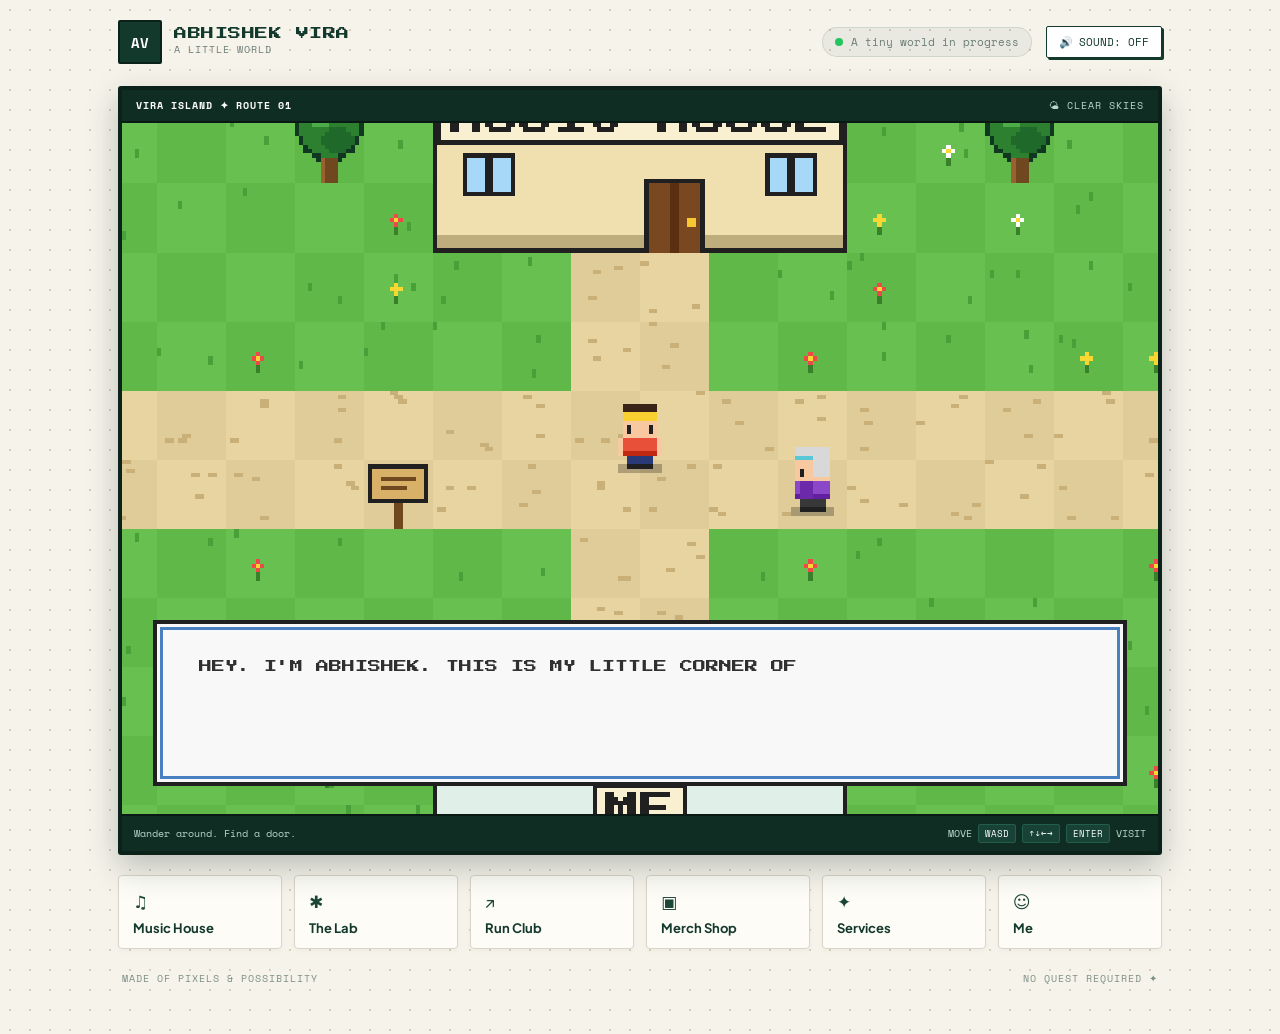
<file: index.html>
<!DOCTYPE html>
<html lang="en">
<head>
  <meta charset="utf-8">
  <meta name="viewport" content="width=device-width,initial-scale=1,viewport-fit=cover">
  <meta http-equiv="Cache-Control" content="no-cache, no-store, must-revalidate">
  <meta http-equiv="Pragma" content="no-cache">
  <meta http-equiv="Expires" content="0">
  <title>Abhishek Vira — A Little World</title>
  <meta name="description" content="An interactive 8-bit personal world for Abhishek Vira — musician, builder, runner & strategist.">
  <link rel="icon" href="data:image/svg+xml,<svg xmlns='http://www.w3.org/2000/svg' viewBox='0 0 16 16'><rect width='16' height='16' fill='%2313382c'/><text x='3' y='12' font-family='monospace' font-size='10' font-weight='bold' fill='%23f5f2eb'>AV</text></svg>">
  <link href="https://fonts.googleapis.com/css2?family=Plus+Jakarta+Sans:wght@400;500;600;700;800&family=Press+Start+2P&family=Space+Mono:wght@400;700&display=swap" rel="stylesheet">
  
  <style>
    :root {
      --bg-cream: #f6f3eb;
      --dot-color: #d6cebe;
      --frame-bg: #13382c;
      --frame-border: #0b221a;
      --hud-text: #b9d8ca;
      --ink: #13382c;
      --body-text: #2c3e35;
      --muted: #6b7d74;
      --card-bg: #fffdfa;
      --card-border: #13382c;
      --gold: #f59e0b;
      --px: 'Press Start 2P', monospace;
      --mono: 'Space Mono', monospace;
      --sans: 'Plus Jakarta Sans', system-ui, -apple-system, sans-serif;
    }

    * { box-sizing: border-box; }
    body {
      margin: 0;
      background-color: var(--bg-cream);
      background-image: radial-gradient(var(--dot-color) 1.5px, transparent 1.5px);
      background-size: 20px 20px;
      color: var(--body-text);
      font: 15px/1.6 var(--sans);
      overflow-x: hidden;
      -webkit-tap-highlight-color: transparent;
      min-height: 100vh;
      display: flex;
      flex-direction: column;
    }

    :focus-visible {
      outline: 3px solid var(--gold) !important;
      outline-offset: 2px !important;
    }
    .sr {
      position: absolute;
      width: 1px;
      height: 1px;
      padding: 0;
      margin: -1px;
      overflow: hidden;
      clip: rect(0, 0, 0, 0);
      border: 0;
    }

    /* Outer Wrapper */
    #app-container {
      max-width: 1080px;
      width: 100%;
      margin: 0 auto;
      padding: clamp(10px, 2.5vw, 20px) clamp(10px, 2.5vw, 18px) 40px;
      display: flex;
      flex-direction: column;
      flex-grow: 1;
    }

    /* Top Page Header (Matching ChatGPT build) */
    header {
      display: flex;
      align-items: center;
      justify-content: space-between;
      margin-bottom: 16px;
      padding-bottom: 6px;
      gap: 10px;
    }
    .brand-group {
      display: flex;
      align-items: center;
      gap: 12px;
      text-decoration: none;
      color: inherit;
      flex-shrink: 0;
    }
    .brand-badge {
      width: 44px;
      height: 44px;
      background: var(--frame-bg);
      color: #fff;
      display: flex;
      align-items: center;
      justify-content: center;
      font: 14px var(--mono);
      font-weight: 700;
      border: 2px solid var(--frame-border);
      border-radius: 2px;
      letter-spacing: 0.5px;
    }
    .brand-titles h1 {
      margin: 0;
      font: clamp(11px, 2.5vw, 13px) var(--px);
      color: var(--ink);
      letter-spacing: 0.5px;
      white-space: nowrap;
    }
    .brand-titles span {
      font: 10px var(--mono);
      color: var(--muted);
      letter-spacing: 1px;
      display: block;
      margin-top: 2px;
    }

    .header-actions {
      display: flex;
      align-items: center;
      gap: clamp(8px, 1.5vw, 14px);
      flex-wrap: wrap;
      justify-content: flex-end;
    }
    .status-pill {
      display: flex;
      align-items: center;
      gap: 8px;
      font: 11px var(--mono);
      color: var(--muted);
      background: rgba(19, 56, 44, 0.05);
      border: 1px solid rgba(19, 56, 44, 0.12);
      padding: 6px 12px;
      border-radius: 20px;
      white-space: nowrap;
    }
    @media (max-width: 640px) {
      .status-pill { display: none; }
      .brand-badge { width: 38px; height: 38px; font-size: 12px; }
      .brand-group { gap: 8px; }
      .header-btn { padding: 6px 10px; font-size: 10px; }
    }
    .status-dot {
      width: 8px;
      height: 8px;
      background: #22c55e;
      border-radius: 50%;
      animation: pulseDot 2s infinite;
    }
    @keyframes pulseDot {
      0% { box-shadow: 0 0 0 0 rgba(34, 197, 94, 0.6); }
      70% { box-shadow: 0 0 0 6px rgba(34, 197, 94, 0); }
      100% { box-shadow: 0 0 0 0 rgba(34, 197, 94, 0); }
    }

    .header-btn {
      font: 11px var(--mono);
      background: #fff;
      color: var(--ink);
      border: 1.5px solid var(--ink);
      padding: 7px 12px;
      border-radius: 2px;
      cursor: pointer;
      text-decoration: none;
      display: inline-flex;
      align-items: center;
      gap: 6px;
      box-shadow: 2px 2px 0 var(--ink);
      transition: all 0.15s;
      white-space: nowrap;
    }
    .header-btn:hover {
      transform: translate(1px, 1px);
      box-shadow: 1px 1px 0 var(--ink);
      background: #faf7f0;
    }

    /* ==========================================================================
       WORLD MAP FRAME (Deep Forest Bezel + GBA Pokémon Ruby World Inside)
       ========================================================================== */
    #world-section {
      display: flex;
      flex-direction: column;
      gap: 16px;
    }
    .bezel-frame {
      background: var(--frame-bg);
      border: 4px solid var(--frame-border);
      border-radius: 3px;
      overflow: hidden;
      box-shadow: 0 12px 32px rgba(11, 34, 26, 0.25);
      position: relative;
    }
    .bezel-top-bar {
      display: flex;
      justify-content: space-between;
      align-items: center;
      padding: 8px 14px;
      background: #0f2d23;
      border-bottom: 2px solid #091a14;
      font: 10px var(--mono);
      color: var(--hud-text);
      letter-spacing: 1px;
    }
    .bezel-top-left {
      display: flex;
      align-items: center;
      gap: 8px;
    }
    .bezel-top-left strong { color: #fff; }
    .bezel-top-right {
      display: flex;
      align-items: center;
      gap: 12px;
    }

    /* 3:2 Stage Frame */
    #stage {
      position: relative;
      width: 100%;
      aspect-ratio: 3/2;
      background: #58b848;
      overflow: hidden;
    }
    #cv {
      width: 100%;
      height: 100%;
      display: block;
      image-rendering: pixelated;
      touch-action: none;
      cursor: crosshair;
    }

    /* In-world GBA Pokémon Dialogue Box */
    #dialog {
      position: absolute;
      left: 3%;
      right: 3%;
      bottom: 4%;
      display: none;
      min-height: 24%;
      padding: 3% 4%;
      background: #f8f8f8;
      border: 4px solid #202020;
      box-shadow: inset 0 0 0 3px #f8f8f8, inset 0 0 0 6px #4880c0;
      font: clamp(8px, 1.6vw, 13px)/1.8 var(--px);
      color: #303030;
      cursor: pointer;
      z-index: 25;
    }
    #more {
      position: absolute;
      right: 14px;
      bottom: 8px;
      color: #e04040;
      animation: bl 0.6s steps(2) infinite;
    }
    #prompt, #hint {
      position: absolute;
      left: 50%;
      transform: translateX(-50%);
      display: none;
      font: clamp(8px, 1.5vw, 11px) var(--px);
      border: 3px solid #000;
      padding: 8px 14px;
      white-space: nowrap;
      z-index: 20;
    }
    #prompt {
      top: 3%;
      background: var(--gold);
      color: #000;
      cursor: pointer;
      box-shadow: 3px 3px 0 #000;
      animation: promptPulse 1.2s infinite alternate;
    }
    #hint {
      bottom: 4%;
      background: #fff;
      color: #222;
      max-width: 92%;
      white-space: normal;
      text-align: center;
      line-height: 1.6;
    }
    @keyframes bl { 50% { opacity: 0; } }
    @keyframes promptPulse {
      0% { transform: translateX(-50%) scale(1); }
      100% { transform: translateX(-50%) scale(1.04); }
    }

    /* Bezel Bottom Bar */
    .bezel-bottom-bar {
      display: flex;
      justify-content: space-between;
      align-items: center;
      padding: 8px 12px;
      background: #0f2d23;
      border-top: 2px solid #091a14;
      font: 10px var(--mono);
      color: var(--hud-text);
      gap: 8px;
    }
    .controls-badge-row {
      display: flex;
      align-items: center;
      gap: 6px;
      flex-shrink: 0;
    }
    .kb-badge {
      background: #174235;
      color: #fff;
      border: 1px solid #235e4b;
      padding: 2px 6px;
      border-radius: 2px;
      font: 9px var(--mono);
    }
    .mobile-hint { display: none; }
    @media (max-width: 680px), (hover: none) and (pointer: coarse) {
      .desktop-hint { display: none; }
      .mobile-hint { display: flex; }
    }

    /* Dedicated Mobile D-Pad (Shown on touch / mobile below the frame) */
    #pad {
      display: none;
      width: 100%;
      max-width: 440px;
      margin: 10px auto 0;
      justify-content: space-between;
      align-items: center;
      padding: 6px 10px;
      user-select: none;
      -webkit-user-select: none;
      touch-action: none;
    }
    body.touch #pad { display: flex; }
    @media (max-width: 900px), (hover: none) and (pointer: coarse) {
      #pad { display: flex !important; }
    }

    .dp {
      display: grid;
      grid-template: repeat(3, clamp(44px, 12vw, 56px)) / repeat(3, clamp(44px, 12vw, 56px));
      gap: 3px;
    }
    .dp button {
      background: #1b4537;
      color: #fff;
      border: 2px solid var(--frame-border);
      font: clamp(14px, 4vw, 18px) var(--px);
      touch-action: none;
      display: flex;
      align-items: center;
      justify-content: center;
      box-shadow: 2px 2px 0 #000;
      cursor: pointer;
      -webkit-tap-highlight-color: transparent;
      border-radius: 3px;
    }
    .dp button.on {
      background: var(--gold) !important;
      color: #000 !important;
      transform: translate(1px, 1px);
      box-shadow: 1px 1px 0 #000;
    }
    [data-d=u] { grid-area: 1/2; }
    [data-d=l] { grid-area: 2/1; }
    [data-d=r] { grid-area: 2/3; }
    [data-d=d] { grid-area: 3/2; }
    .dp-hub { grid-area: 2/2; background: #13382c; border: 1px solid #0b221a; }

    /* Action Buttons (A & B) */
    .action-group {
      display: flex;
      gap: clamp(8px, 2.5vw, 14px);
      align-items: center;
    }
    #ab, #bb {
      border: 3px solid #000;
      border-radius: 50%;
      font-family: var(--px);
      touch-action: none;
      display: flex;
      flex-direction: column;
      align-items: center;
      justify-content: center;
      color: #fff;
      box-shadow: 3px 3px 0 #000;
      cursor: pointer;
      -webkit-tap-highlight-color: transparent;
    }
    #ab {
      width: clamp(58px, 16vw, 74px);
      height: clamp(58px, 16vw, 74px);
      background: #d83838;
      font-size: clamp(12px, 3.5vw, 15px);
    }
    #ab span { font: 8px var(--mono); opacity: 0.9; margin-top: 2px; }
    #ab.on {
      background: var(--gold) !important;
      color: #000 !important;
      transform: translate(2px, 2px);
      box-shadow: 1px 1px 0 #000;
    }

    #bb {
      width: clamp(48px, 13vw, 58px);
      height: clamp(48px, 13vw, 58px);
      background: #235e4b;
      font-size: clamp(10px, 3vw, 13px);
      margin-top: 14px;
    }
    #bb span { font: 7px var(--mono); opacity: 0.9; margin-top: 2px; }
    #bb.on {
      background: #38bdf8 !important;
      color: #000 !important;
      transform: translate(2px, 2px);
      box-shadow: 1px 1px 0 #000;
    }

    /* Bottom Navigation Dock Cards (Exact replica of Image 1) */
    .nav-dock-grid {
      display: grid;
      grid-template-columns: repeat(6, 1fr);
      gap: clamp(8px, 1.8vw, 12px);
      margin-top: 4px;
    }
    @media (max-width: 860px) {
      .nav-dock-grid { grid-template-columns: repeat(3, 1fr); }
    }
    @media (max-width: 500px) {
      .nav-dock-grid { grid-template-columns: repeat(2, 1fr); gap: 8px; }
    }

    .dock-card {
      background: #fdfcf7;
      border: 1.5px solid #dcd5c7;
      border-radius: 4px;
      padding: clamp(9px, 2vw, 12px) clamp(10px, 2vw, 14px);
      text-decoration: none;
      color: var(--ink);
      display: flex;
      flex-direction: column;
      gap: 5px;
      box-shadow: 0 2px 6px rgba(0,0,0,0.03);
      transition: all 0.15s ease;
      cursor: pointer;
    }
    .dock-card:hover {
      border-color: var(--ink);
      transform: translateY(-2px);
      box-shadow: 0 6px 14px rgba(19, 56, 44, 0.1);
      background: #fff;
    }
    .dock-icon {
      font-size: clamp(14px, 3vw, 17px);
      color: #1b4537;
    }
    .dock-label {
      font: 700 clamp(12px, 2.5vw, 13px) var(--sans);
      color: var(--ink);
    }

    /* ==========================================================================
       SUB-PAGES: The ChatGPT Frame & Card Design (Image 2)
       ========================================================================== */
    #pages { display: none; }
    #pages.active { display: block; }

    .inside-page-frame {
      background: var(--card-bg);
      border: 3.5px solid var(--frame-bg);
      border-radius: 4px;
      padding: clamp(20px, 4.5vw, 42px) clamp(16px, 4vw, 42px) clamp(28px, 5vw, 48px);
      box-shadow: 0 12px 36px rgba(19, 56, 44, 0.12);
      position: relative;
      margin-bottom: 24px;
      overflow: hidden;
    }
    @media (max-width: 640px) {
      .inside-page-frame { border-width: 2.5px; }
      .star-watermark { display: none; }
      .page-hero-title { font-size: clamp(26px, 8vw, 38px); margin-bottom: 12px; }
      .page-hero-subtitle { font-size: 15px; margin-bottom: 22px; }
      .dashed-sub-box { padding: 16px 14px; margin-bottom: 24px; }
      .content-grid { grid-template-columns: 1fr; }
      .dark-action-btn { width: 100%; text-align: center; }
    }

    /* Soft 4-Point Star Watermark in Top Right (Image 2) */
    .star-watermark {
      position: absolute;
      top: 30px;
      right: 40px;
      width: 140px;
      height: 140px;
      opacity: 0.18;
      pointer-events: none;
      fill: #a39577;
    }

    .breadcrumb-tag {
      font: 11px var(--mono);
      letter-spacing: 1.5px;
      text-transform: uppercase;
      color: #6a7e72;
      margin-bottom: 12px;
      display: block;
    }

    .page-hero-title {
      font: 800 clamp(32px, 5.5vw, 54px)/1.1 var(--sans);
      color: var(--ink);
      margin: 0 0 16px;
      letter-spacing: -1px;
    }

    .page-hero-subtitle {
      font: 17px/1.6 var(--sans);
      color: #3b5045;
      max-width: 680px;
      margin: 0 0 32px;
    }

    /* Dashed Construction / Feature Card (Image 2) */
    .dashed-sub-box {
      border: 2px dashed #b8cebf;
      border-radius: 4px;
      background: rgba(246, 243, 235, 0.5);
      padding: 24px 28px;
      margin-bottom: 32px;
    }
    .dashed-label {
      font: 10px var(--mono);
      letter-spacing: 1.5px;
      color: #6a7e72;
      text-transform: uppercase;
      margin-bottom: 8px;
      display: block;
    }
    .dashed-lead {
      font-size: 15px;
      line-height: 1.7;
      color: var(--body-text);
      margin: 0;
    }

    /* Section Headers */
    .section-sh {
      font: 11px var(--px);
      color: var(--ink);
      letter-spacing: 0.5px;
      margin: 36px 0 16px;
      padding-bottom: 8px;
      border-bottom: 2px solid #e2ddd3;
      display: flex;
      align-items: center;
      justify-content: space-between;
    }

    /* Content Cards Grid */
    .content-grid {
      display: grid;
      grid-template-columns: repeat(auto-fill, minmax(280px, 1fr));
      gap: 18px;
      margin-bottom: 28px;
    }
    .content-card {
      background: #fff;
      border: 2px solid #d5cec0;
      border-radius: 4px;
      padding: 20px;
      display: flex;
      flex-direction: column;
      box-shadow: 0 2px 8px rgba(0,0,0,0.02);
      transition: all 0.15s;
    }
    .content-card:hover {
      border-color: var(--ink);
      box-shadow: 0 6px 16px rgba(19, 56, 44, 0.08);
      transform: translateY(-2px);
    }
    .content-card h3 {
      font: 700 17px var(--sans);
      color: var(--ink);
      margin: 0 0 6px;
    }
    .content-card p {
      font-size: 14px;
      line-height: 1.6;
      color: #4a5c52;
      margin: 6px 0 14px;
    }
    .content-meta {
      font: 11px var(--mono);
      color: #6a7e72;
      margin-bottom: 6px;
    }

    /* Chips & Tags */
    .tag-chip {
      display: inline-block;
      font: 10px var(--mono);
      background: #edf4ef;
      color: #174235;
      padding: 4px 8px;
      border-radius: 3px;
      margin: 3px 2px;
      border: 1px solid #d3e2d6;
    }

    /* Interactive Action Buttons */
    .dark-action-btn {
      display: inline-flex;
      align-items: center;
      gap: 8px;
      background: var(--ink);
      color: #fff;
      font: 11px var(--mono);
      font-weight: 700;
      letter-spacing: 0.5px;
      padding: 12px 20px;
      border: none;
      border-radius: 2px;
      cursor: pointer;
      text-decoration: none;
      box-shadow: 3px 3px 0 var(--frame-border);
      transition: all 0.15s;
    }
    .dark-action-btn:hover {
      background: #1d4d3d;
      transform: translate(1px, 1px);
      box-shadow: 2px 2px 0 var(--frame-border);
    }

    .light-btn {
      display: inline-flex;
      align-items: center;
      gap: 6px;
      background: #fdfcf7;
      color: var(--ink);
      font: 10px var(--mono);
      font-weight: 700;
      padding: 8px 14px;
      border: 1.5px solid var(--ink);
      border-radius: 2px;
      cursor: pointer;
      text-decoration: none;
      box-shadow: 2px 2px 0 var(--ink);
      transition: all 0.15s;
    }
    .light-btn:hover {
      background: var(--ink);
      color: #fff;
      transform: translate(1px, 1px);
      box-shadow: 1px 1px 0 var(--ink);
    }

    /* Lists */
    .dashed-list {
      list-style: none;
      padding: 0;
      margin: 0;
    }
    .dashed-list li {
      padding: 14px 0;
      border-bottom: 1px dashed #c8dece;
      display: flex;
      justify-content: space-between;
      align-items: center;
      flex-wrap: wrap;
      gap: 10px;
    }
    .dashed-list li:last-child { border-bottom: none; }
    .list-title {
      font-weight: 700;
      color: var(--ink);
      font-size: 15px;
    }
    .list-sub {
      font-size: 13px;
      color: #55685d;
    }
    .list-date {
      font: 11px var(--mono);
      color: #d83838;
      font-weight: 700;
    }

    /* Retro Pixel Placeholder Box (Fallback when images are loading/offline) */
    .ph-box {
      width: 100%;
      height: 100%;
      background: conic-gradient(#e8d8a8 25%, #d8c898 0 50%, #e8d8a8 0 75%, #d8c898 0) 0 0/16px 16px;
      font: 10px var(--mono);
      color: #6a5a30;
      display: flex;
      align-items: center;
      justify-content: center;
      text-align: center;
      padding: 10px;
      box-sizing: border-box;
      border: 1.5px solid #c4b58e;
    }

    /* Hero Cover Banner for Sub-Pages */
    .page-cover-banner {
      position: relative;
      width: 100%;
      aspect-ratio: 21/9;
      min-height: 170px;
      max-height: 310px;
      border: 2.5px solid var(--frame-bg);
      border-radius: 4px;
      overflow: hidden;
      margin-bottom: 24px;
      box-shadow: 0 6px 20px rgba(19, 56, 44, 0.12);
      background: #0f2d23;
    }
    @media (max-width: 640px) {
      .page-cover-banner { aspect-ratio: 16/9; min-height: 150px; margin-bottom: 18px; }
    }

    /* Dedicated framing for Run Club group photo so Abhishek & all members are 100% visible */
    .page-cover-banner.run-cover {
      aspect-ratio: 16/11;
      max-height: 540px;
      min-height: 320px;
      background: #091a13;
    }
    .page-cover-banner.run-cover .page-cover-img {
      object-position: center 75%;
      transition: object-fit 0.2s ease;
    }
    @media (max-width: 640px) {
      .page-cover-banner.run-cover {
        aspect-ratio: 1/1;
        max-height: 420px;
        min-height: 280px;
      }
      .page-cover-banner.run-cover .page-cover-img {
        object-position: center 75%;
      }
    }
    .cover-expand-btn {
      position: absolute;
      top: 12px;
      right: 14px;
      background: rgba(11, 34, 26, 0.9);
      backdrop-filter: blur(4px);
      color: #fff;
      border: 1px solid rgba(248, 200, 48, 0.5);
      font: 10px var(--mono);
      font-weight: 700;
      padding: 6px 12px;
      border-radius: 2px;
      cursor: pointer;
      letter-spacing: 0.5px;
      transition: all 0.15s;
      z-index: 5;
    }
    .cover-expand-btn:hover {
      background: var(--gold);
      color: #0b221a;
      border-color: #fff;
    }
    .page-cover-img {
      width: 100%;
      height: 100%;
      object-fit: cover;
      display: block;
    }
    .cover-overlay-badge {
      position: absolute;
      bottom: 12px;
      left: 14px;
      background: rgba(11, 34, 26, 0.88);
      backdrop-filter: blur(4px);
      color: var(--gold);
      border: 1px solid rgba(248, 200, 48, 0.4);
      font: 10px var(--mono);
      padding: 5px 10px;
      border-radius: 2px;
      letter-spacing: 0.5px;
    }

    /* Run Club Gallery */
    .gallery-grid {
      display: grid;
      grid-template-columns: repeat(auto-fill, minmax(260px, 1fr));
      gap: 16px;
      margin-bottom: 28px;
    }
    .gallery-card {
      background: #fff;
      border: 2px solid #d5cec0;
      border-radius: 4px;
      overflow: hidden;
      display: flex;
      flex-direction: column;
      box-shadow: 0 2px 8px rgba(0,0,0,0.02);
      transition: all 0.15s;
    }
    .gallery-card:hover {
      border-color: var(--ink);
      transform: translateY(-2px);
      box-shadow: 0 6px 16px rgba(19, 56, 44, 0.08);
    }
    .gallery-img-wrap {
      width: 100%;
      aspect-ratio: 4/3;
      overflow: hidden;
      background: #0f2d23;
      position: relative;
    }
    .gallery-img {
      width: 100%;
      height: 100%;
      object-fit: cover;
      display: block;
      transition: transform 0.3s ease;
    }
    .gallery-img.fit-contain {
      object-fit: contain;
      background: #fdfbf7;
      box-sizing: border-box;
      padding: 10px;
    }
    .gallery-card:hover .gallery-img {
      transform: scale(1.03);
    }
    .gallery-content {
      padding: 14px;
      display: flex;
      flex-direction: column;
      flex-grow: 1;
    }
    .gallery-meta {
      display: flex;
      justify-content: space-between;
      align-items: center;
      font: 10px var(--mono);
      color: #6a7e72;
      margin-bottom: 6px;
    }
    .gallery-caption {
      font-size: 13.5px;
      line-height: 1.5;
      color: var(--body-text);
      margin: 0;
      font-weight: 500;
    }

    /* Downloadable Android APK Cards (The Lab) */
    .apk-grid {
      display: grid;
      grid-template-columns: repeat(auto-fill, minmax(280px, 1fr));
      gap: 18px;
      margin-bottom: 32px;
    }
    .apk-card {
      background: #fff;
      border: 2.5px solid #235e4b;
      border-radius: 4px;
      padding: 20px;
      display: flex;
      flex-direction: column;
      position: relative;
      box-shadow: 0 4px 14px rgba(35, 94, 75, 0.08);
      transition: all 0.15s;
    }
    .apk-card:hover {
      border-color: var(--ink);
      transform: translateY(-2px);
      box-shadow: 0 8px 20px rgba(19, 56, 44, 0.14);
    }
    .apk-top-row {
      display: flex;
      align-items: flex-start;
      justify-content: space-between;
      gap: 8px;
      margin-bottom: 10px;
    }
    .apk-badge-android {
      font: 9px var(--mono);
      font-weight: 700;
      background: #0f2d23;
      color: var(--gold);
      border: 1px solid #235e4b;
      padding: 3px 8px;
      border-radius: 2px;
      display: inline-flex;
      align-items: center;
      gap: 5px;
    }
    .apk-version-pill {
      font: 10px var(--mono);
      color: #4a5c52;
      background: #edf4ef;
      padding: 3px 6px;
      border-radius: 2px;
      font-weight: 700;
    }
    .apk-title {
      font: 700 18px var(--sans);
      color: var(--ink);
      margin: 0 0 4px;
    }
    .apk-meta-row {
      display: flex;
      align-items: center;
      gap: 12px;
      font: 11px var(--mono);
      color: #6a7e72;
      margin-bottom: 10px;
    }
    .apk-desc {
      font-size: 13.5px;
      line-height: 1.55;
      color: #3b5045;
      margin: 0 0 12px;
      font-weight: 500;
    }
    .apk-points-list {
      list-style: none;
      padding: 0;
      margin: 0 0 16px;
      display: flex;
      flex-direction: column;
      gap: 7px;
    }
    .apk-point-item {
      display: flex;
      align-items: flex-start;
      gap: 8px;
      font: 500 13px/1.45 var(--sans);
      color: #2c3e35;
    }
    .apk-point-bullet {
      color: #0e6e5e;
      font-weight: 700;
      font-size: 11px;
      line-height: 1.6;
      flex-shrink: 0;
    }
    .apk-point-text {
      flex: 1;
    }
    .apk-btn {
      display: inline-flex;
      align-items: center;
      justify-content: center;
      gap: 8px;
      background: #174235;
      color: #fff;
      font: 11px var(--mono);
      font-weight: 700;
      padding: 11px 16px;
      border: none;
      border-radius: 2px;
      cursor: pointer;
      text-decoration: none;
      box-shadow: 2px 2px 0 var(--ink);
      transition: all 0.15s;
      width: 100%;
      margin-top: auto;
      box-sizing: border-box;
    }
    .apk-btn:hover {
      background: var(--ink);
      transform: translate(1px, 1px);
      box-shadow: 1px 1px 0 var(--ink);
      color: var(--gold);
    }

    /* Merch Frankly Wearing Stat Banner & Store CTA */
    .merch-stat-banner {
      background: linear-gradient(135deg, #0d271e 0%, #174435 100%);
      border: 2.5px solid var(--frame-border);
      border-radius: 4px;
      padding: 22px 26px;
      color: #fff;
      margin-bottom: 30px;
      display: flex;
      justify-content: space-between;
      align-items: center;
      flex-wrap: wrap;
      gap: 16px;
      box-shadow: 0 8px 24px rgba(11, 34, 26, 0.18);
    }
    .merch-stat-number {
      font: 800 clamp(28px, 6vw, 42px)/1 var(--sans);
      color: var(--gold);
      letter-spacing: -0.5px;
      margin-bottom: 4px;
    }
    .merch-stat-label {
      font: 12px var(--mono);
      color: #d1ded7;
      letter-spacing: 0.5px;
    }
    .merch-redirect-btn {
      display: inline-flex;
      align-items: center;
      gap: 8px;
      background: var(--gold);
      color: #000;
      font: 11px var(--mono);
      font-weight: 700;
      padding: 12px 20px;
      border: 2px solid #000;
      border-radius: 2px;
      text-decoration: none;
      box-shadow: 3px 3px 0 #000;
      transition: all 0.15s;
    }
    .merch-redirect-btn:hover {
      transform: translate(1px, 1px);
      box-shadow: 2px 2px 0 #000;
      background: #ffe066;
    }

    /* Merch Card Additions */
    .merch-img-wrap {
      width: 100%;
      aspect-ratio: 1;
      overflow: hidden;
      border: 1.5px solid #d5cec0;
      border-radius: 3px;
      margin-bottom: 12px;
      background: #f4efe4;
      position: relative;
    }
    .merch-img {
      width: 100%;
      height: 100%;
      object-fit: cover;
      display: block;
      transition: transform 0.25s ease;
    }
    .content-card:hover .merch-img {
      transform: scale(1.04);
    }
    .merch-price-tag {
      font: 700 14px var(--mono);
      color: #174235;
      background: #edf4ef;
      display: inline-block;
      padding: 3px 8px;
      border-radius: 2px;
      margin: 4px 0 10px;
      border: 1px solid #d3e2d6;
    }

    /* Enhanced Journey Map (About Section) */
    .journey-map {
      position: relative;
      padding-left: 28px;
      margin: 24px 0 36px 8px;
    }
    .journey-map::before {
      content: '';
      position: absolute;
      left: 6px;
      top: 12px;
      bottom: 12px;
      width: 3px;
      background: #cbdcd1;
      border-radius: 2px;
    }
    .journey-node {
      position: relative;
      margin-bottom: 26px;
    }
    .journey-node:last-child {
      margin-bottom: 0;
    }
    .journey-dot {
      position: absolute;
      left: -28px;
      top: 5px;
      width: 15px;
      height: 15px;
      border-radius: 50%;
      background: #fff;
      border: 3.5px solid #1b4537;
      box-sizing: border-box;
      z-index: 2;
      transition: all 0.2s;
    }
    .journey-node.current .journey-dot {
      background: var(--gold);
      border-color: #0b221a;
      box-shadow: 0 0 0 4px rgba(248, 200, 48, 0.35);
      animation: pulseDot 1.5s infinite;
    }
    @keyframes pulseDot {
      0% { transform: scale(1); }
      50% { transform: scale(1.25); }
      100% { transform: scale(1); }
    }
    .journey-card {
      background: #fff;
      border: 2px solid #d5cec0;
      border-radius: 4px;
      padding: 18px 20px;
      box-shadow: 0 2px 8px rgba(0,0,0,0.02);
      transition: all 0.15s;
    }
    .journey-node.current .journey-card {
      border: 2.5px solid #1b4537;
      background: #fbfaf5;
      box-shadow: 0 6px 20px rgba(27, 69, 55, 0.1);
    }
    .journey-header-row {
      display: flex;
      align-items: center;
      justify-content: space-between;
      flex-wrap: wrap;
      gap: 8px;
      margin-bottom: 6px;
    }
    .journey-year-badge {
      font: 700 11px var(--mono);
      background: #174235;
      color: #fff;
      padding: 3px 8px;
      border-radius: 2px;
      letter-spacing: 0.5px;
    }
    .journey-node.current .journey-year-badge {
      background: var(--gold);
      color: #000;
      font-weight: 800;
    }
    .journey-title {
      font: 700 17px var(--sans);
      color: var(--ink);
      margin: 4px 0 2px;
    }
    .journey-sub {
      font: 600 13px var(--sans);
      color: #3b5045;
      margin-bottom: 8px;
    }
    .journey-desc {
      font-size: 14px;
      line-height: 1.65;
      color: #4a5c52;
      margin: 0 0 12px;
    }
    .journey-tags {
      display: flex;
      flex-wrap: wrap;
      gap: 5px;
    }

    /* Refined Me Section / Creator Dossier */
    .about-profile-hero {
      background: #fbfaf6;
      border: 2.5px solid var(--frame-border);
      border-radius: 6px;
      padding: 30px 32px;
      margin-bottom: 34px;
      box-shadow: 0 6px 20px rgba(19, 56, 44, 0.06);
      display: flex;
      align-items: center;
      gap: 30px;
    }
    @media (max-width: 768px) {
      .about-profile-hero {
        flex-direction: column;
        padding: 24px 18px;
        text-align: center;
        gap: 18px;
      }
    }
    .about-avatar-frame {
      width: 170px;
      height: 170px;
      min-width: 170px;
      border-radius: 6px;
      border: 2.5px solid #13382c;
      overflow: hidden;
      background: #0f2d23;
      box-shadow: 3px 3px 0 var(--frame-border), 0 8px 16px rgba(0,0,0,0.12);
      position: relative;
      flex-shrink: 0;
    }
    @media (max-width: 768px) {
      .about-avatar-frame {
        width: 150px;
        height: 150px;
        min-width: 150px;
        margin: 0 auto;
      }
    }
    .about-avatar-img {
      width: 100%;
      height: 100%;
      object-fit: cover;
      object-position: center 25%;
      display: block;
    }
    .about-profile-body {
      flex: 1;
      min-width: 0;
      display: flex;
      flex-direction: column;
      gap: 10px;
    }
    .about-profile-meta {
      display: flex;
      align-items: center;
      gap: 12px;
      flex-wrap: wrap;
    }
    @media (max-width: 768px) {
      .about-profile-meta {
        justify-content: center;
      }
    }
    .about-name-title {
      font: 800 clamp(22px, 3.5vw, 28px)/1.15 var(--sans);
      color: var(--ink);
      margin: 0;
      letter-spacing: -0.5px;
    }
    .about-badge-role {
      font: 700 11px var(--mono);
      background: #174235;
      color: var(--gold);
      padding: 4px 10px;
      border-radius: 2px;
      letter-spacing: 0.5px;
    }
    .about-sub-origin {
      font: 600 12px var(--mono);
      color: #5a7364;
      margin-top: -4px;
    }
    .about-quote-card {
      background: #edf4ef;
      border-left: 4px solid #174235;
      border-radius: 0 4px 4px 0;
      padding: 16px 20px;
      position: relative;
      margin: 4px 0;
    }
    .about-quote-text {
      font: 600 clamp(14px, 2vw, 16px)/1.65 var(--sans);
      color: var(--ink);
      margin: 0;
      font-style: italic;
    }
    .about-quick-links {
      display: flex;
      gap: 8px;
      flex-wrap: wrap;
      margin-top: 6px;
    }
    @media (max-width: 768px) {
      .about-quick-links {
        justify-content: center;
      }
    }

    /* Tree Component for Services */
    .services-tree {
      margin: 16px 0 28px;
      display: flex;
      flex-direction: column;
      gap: 16px;
    }
    .tree-category-node {
      background: #faf8f2;
      border: 2px solid var(--frame-bg);
      border-radius: 4px;
      overflow: hidden;
      box-shadow: 0 4px 12px rgba(19, 56, 44, 0.06);
    }
    .tree-cat-summary {
      display: flex;
      align-items: center;
      gap: 10px;
      padding: 13px 18px;
      background: #f0ebe0;
      border-bottom: 1.5px solid #dcd5c5;
      font: 700 15px var(--sans);
      color: var(--ink);
      cursor: pointer;
      user-select: none;
      list-style: none;
      transition: background 0.15s;
    }
    .tree-cat-summary::-webkit-details-marker { display: none; }
    .tree-cat-summary:hover { background: #e8e2d4; }
    .tree-branch-symbol { font-size: 16px; }
    .tree-cat-title { letter-spacing: 0.5px; }
    .tree-cat-sub { font: 500 13px var(--sans); color: #5a7364; }
    .tree-branches-list {
      padding: 12px 18px 16px 22px;
      display: flex;
      flex-direction: column;
      gap: 8px;
    }
    .tree-leaf-node {
      border-left: 2px dashed #b5c7bc;
      padding-left: 14px;
      margin-left: 8px;
    }
    .tree-leaf-summary {
      display: flex;
      align-items: center;
      gap: 8px;
      cursor: pointer;
      user-select: none;
      list-style: none;
      padding: 6px 0;
    }
    .tree-leaf-summary::-webkit-details-marker { display: none; }
    .tree-branch-line {
      font: 13px var(--mono);
      color: #174235;
      font-weight: 700;
    }
    .tree-leaf-title {
      font: 700 14px var(--sans);
      color: var(--ink);
      transition: color 0.15s;
    }
    .tree-leaf-summary:hover .tree-leaf-title {
      color: #0e6e5e;
    }
    .tree-leaf-content {
      padding: 6px 0 10px 28px;
    }
    .tree-leaf-content p {
      margin: 0;
      font: 400 13.5px/1.65 var(--sans);
      color: #334155;
    }

    /* Screen Wipe Transition */
    #wipe {
      position: fixed;
      inset: 0;
      z-index: 100;
      background: var(--frame-bg);
      opacity: 0;
      pointer-events: none;
      transition: opacity 0.22s steps(4);
    }
    #wipe.on { opacity: 1; pointer-events: all; }
    .rm * { animation: none !important; transition: none !important; }

    /* Outer Footer (Matching Image 1 & 2) */
    footer {
      display: flex;
      justify-content: space-between;
      align-items: center;
      margin-top: 14px;
      padding: 8px 4px;
      font: 10px var(--mono);
      color: #7d8f85;
      letter-spacing: 1px;
    }
    footer a { color: inherit; text-decoration: none; }
    footer a:hover { color: var(--ink); }
  </style>
</head>
<body>

  <div id="app-container">

    <!-- Top Page Header -->
    <header>
      <a class="brand-group" href="#/">
        <div class="brand-badge">AV</div>
        <div class="brand-titles">
          <h1>ABHISHEK VIRA</h1>
          <span>A LITTLE WORLD</span>
        </div>
      </a>

      <div class="header-actions">
        <div class="status-pill">
          <div class="status-dot"></div>
          <span>A tiny world in progress</span>
        </div>

        <button id="snd-toggle" class="header-btn" title="Toggle retro sound">
          <span>🔊</span> SOUND: OFF
        </button>

        <!-- Back to Map Button (Visible when inside a sub-page) -->
        <a id="hdr-back" class="header-btn" href="#/" style="display:none">
          ← Back to map
        </a>
      </div>
    </header>

    <!-- 1. The 8-Bit Game World View -->
    <div id="world-section">
      <div class="bezel-frame">
        <!-- Bezel Top Bar -->
        <div class="bezel-top-bar">
          <div class="bezel-top-left">
            <strong>VIRA ISLAND ✦ ROUTE 01</strong>
          </div>
          <div class="bezel-top-right">
            <span>🌤 CLEAR SKIES</span>
          </div>
        </div>

        <!-- 3:2 Pokémon Ruby Canvas Stage -->
        <div id="stage">
          <canvas id="cv" tabindex="0" aria-label="Interactive Pokémon-style world map. Arrow keys or WASD to move, Enter to interact. Cards below work too."></canvas>
          <button id="prompt" type="button" aria-live="polite"></button>
          <div id="hint" role="status"></div>
          <div id="dialog" role="status">
            <span id="dtxt" aria-hidden="true"></span>
            <span class="sr" id="dsr" aria-live="polite"></span>
            <span id="more">▼</span>
          </div>
        </div>

        <!-- Bezel Bottom Bar -->
        <div class="bezel-bottom-bar">
          <div>Wander around. Find a door.</div>
          <div class="controls-badge-row desktop-hint">
            <span>MOVE</span>
            <span class="kb-badge">WASD</span>
            <span class="kb-badge">↑↓←→</span>
            <span class="kb-badge">ENTER</span>
            <span>VISIT</span>
          </div>
          <div class="controls-badge-row mobile-hint">
            <span class="kb-badge">D-PAD / TAP</span>
            <span>VISIT</span>
          </div>
        </div>
      </div>

      <!-- Dedicated Mobile D-Pad (Shown on touch / phones below the frame) -->
      <div id="pad">
        <div class="dp">
          <button data-d="u" aria-label="Move Up">▲</button>
          <button data-d="l" aria-label="Move Left">◀</button>
          <div class="dp-hub"></div>
          <button data-d="r" aria-label="Move Right">▶</button>
          <button data-d="d" aria-label="Move Down">▼</button>
        </div>

        <div class="action-group">
          <button id="bb" aria-label="Menu">
            B<span>MENU</span>
          </button>
          <button id="ab" aria-label="Enter / Interact">
            A<span>ENTER</span>
          </button>
        </div>
      </div>

      <!-- Bottom Navigation Dock (Exact replica of Image 1 cards) -->
      <div class="nav-dock-grid">
        <a class="dock-card" href="#/music">
          <div class="dock-icon">♫</div>
          <div class="dock-label">Music House</div>
        </a>
        <a class="dock-card" href="#/builds">
          <div class="dock-icon">✱</div>
          <div class="dock-label">The Lab</div>
        </a>
        <a class="dock-card" href="#/run">
          <div class="dock-icon">↗</div>
          <div class="dock-label">Run Club</div>
        </a>
        <a class="dock-card" href="#/merch">
          <div class="dock-icon">▣</div>
          <div class="dock-label">Merch Shop</div>
        </a>
        <a class="dock-card" href="#/services">
          <div class="dock-icon">✦</div>
          <div class="dock-label">Services</div>
        </a>
        <a class="dock-card" href="#/about">
          <div class="dock-icon">☺</div>
          <div class="dock-label">Me</div>
        </a>
      </div>
    </div>

    <!-- 2. Inside Sub-Pages View (Rendered inside the framed container of Image 2) -->
    <div id="pages"></div>

    <!-- Outer Page Footer -->
    <footer>
      <div>MADE OF PIXELS & POSSIBILITY</div>
      <div>NO QUEST REQUIRED ✦</div>
    </footer>

  </div>

  <div id="wipe"></div>

<script>
'use strict';

/* ==========================================================================
   ★ EDITABLE CONTENT CONFIGURATION (ABHISHEK VIRA) ★
   Change any text, links, photos, APK download links, or tour dates here!
   - To use your own images: replace the URLs below with your image URLs or local files (e.g. 'assets/photo.jpg').
   - If an image link is left blank or fails to load, a stylish retro pixel pattern will display automatically.
   ========================================================================== */
const D = {
  email: 'abhishek.vira@gmail.com',
  social: {
    Spotify: 'https://open.spotify.com/artist/0XRsRVwlKw9vc5bKgJR2lA',
    Instagram: 'https://instagram.com/shutupvira',
    Apple: 'https://music.apple.com/us/artist/shut-up-vira/1895101414',
    YouTube: 'https://www.youtube.com/@SHUTUPVIRA',
    Strava: 'https://strava.com',
    GitHub: 'https://github.com'
  },

  music: {
    moniker: 'Shut Up Vira',
    artistName: 'Shut Up Vira (Abhishek Vira)',
    coverImage: 'Assets/Music/cover.JPG',
    coverBadge: 'LIVE SOUNDSCAPES ✦ SYNTHESIS ✦ SHUT UP VIRA',
    hero: 'Genre-fluid songs about love, destruction, dark humor & the strange circus of being alive.',
    intro: [
      'Shut Up Vira (Abhishek Vira) is a Mumbai-based genre-fluid artist making songs about love, destruction, dark humor, and the strange circus of being alive.',
      'His music moves between romance and rebellion, softness and sarcasm, women he’s dated and men he’s hated. Whether he’s writing about heartbreak, capitalism, self-destruction, or human absurdity, every track carries sharp hooks and sharper intent.',
      'Sometimes weird, sometimes wild, sometimes beautiful, but never fucking boring. Also performing live with bands <strong>VenomBerries</strong> and <strong>LeadFeather</strong>, and teaching sound.',
      '<em>Note from the Artist: "stream the heck out of my music, I got bills to pay, bitch!"</em>'
    ],
    bands: ['Shut Up Vira (Solo)', 'VenomBerries', 'LeadFeather'],
    upcomingNotice: 'For upcoming tour dates, gig announcements & secret shows, follow @thevenomberriesband on Instagram',
    upcomingNoticeUrl: 'https://www.instagram.com/thevenomberriesband/',
    stream: {
      Spotify: 'https://open.spotify.com/artist/0XRsRVwlKw9vc5bKgJR2lA',
      'Apple Music': 'https://music.apple.com/us/artist/shut-up-vira/1895101414',
      YouTube: 'https://www.youtube.com/@SHUTUPVIRA',
      Instagram: 'https://instagram.com/shutupvira',
      VenomBerries: 'https://www.instagram.com/thevenomberriesband/'
    },
    releases: [
      {
        t: "Can't Let Go",
        artist: "Shut Up Vira feat. Tannish",
        y: "2026 • Single • Latest Release",
        u: "https://open.spotify.com/track/1ki8Zcc8tyVBOYaXJHVsOM",
        albumUrl: "https://open.spotify.com/album/6gw52y7ufZNrBqv890rcbj",
        img: "https://i.scdn.co/image/ab67616d0000b273b7dab82c62f8b787595f86c8",
        preview: "https://p.scdn.co/mp3-preview/2dfdfd7e1eab6972e7b41db3717f0ba6cd836c34",
        d: "Collaboration with Tannish. A poignant, driving blend of raw vocal vulnerability, textured analog synths, and late-night melodic momentum.",
        pattern: [440, 554, 659, 880, 659, 554]
      },
      {
        t: "She Feels Like Home",
        artist: "Shut Up Vira",
        y: "2026 • Single • Popular",
        u: "https://open.spotify.com/track/5CSQ5KKhh2Fgst41W8rNWl",
        albumUrl: "https://open.spotify.com/album/2jqFjlksZArv6bXqoy1xR6",
        img: "https://i.scdn.co/image/ab67616d0000b2731df2eec62a1d570478dbc0df",
        preview: "https://p.scdn.co/mp3-preview/3470b9750adc2d1d0cb127b80257ecb8106181e5",
        d: "Intimate and genre-fluid romantic reverie moving between soft introspection, layered harmonies, and soulful melodic warmth.",
        pattern: [523, 659, 783, 1046, 783, 659]
      }
    ],
    upcomingShows: [
      { d: 'FOLLOW ON INSTAGRAM', v: 'Upcoming Gigs & Tour Announcements', c: 'VenomBerries Live Tour Dates • Watch stories for secret pop-ups', status: 'Announcements', u: 'https://www.instagram.com/thevenomberriesband/' },
      { d: 'UPCOMING • 2026', v: 'antiSOCIAL Live Stage', c: 'Mumbai, IN • Sceptr3 / VenomBerries sets', status: 'In Rehearsals', u: 'https://www.instagram.com/thevenomberriesband/' }
    ],
    pastShows: [
      { name: 'Cross City Chaos', date: '27th Oct', venue: 'The Stables', city: 'Mumbai' },
      { name: 'Emo Night', date: '8th Sept', venue: 'The Stables', city: 'Mumbai' },
      { name: 'Gods Of Metal', date: 'August', venue: 'The Stables', city: 'Mumbai' },
      { name: 'Pop Punk Party', date: '9th March', venue: 'The Stables', city: 'Mumbai' },
      { name: 'Metallica Tribute with Sceptr3', date: 'Oct 25', venue: 'antiSOCIAL', city: 'Mumbai' }
    ],
    gallery: [
      { url: 'Assets/Music/Singing.jpg', t: 'Live Vocals' },
      { url: 'Assets/Music/Venomberries.jpg', t: 'VenomBerries Live' },
      { url: 'Assets/Music/bass.JPG', t: 'Live Bass' },
      { url: 'Assets/Music/singing%202.jpg', t: 'Stage Performance' },
      { url: 'Assets/Music/vemoberries%202.jpg', t: 'VenomBerries Band' },
      { url: 'Assets/Music/bass2.JPG', t: 'Bass Groove' },
      { url: 'Assets/Music/Main.jpg', t: 'Shut Up Vira' }
    ]
  },

  run: {
    clubName: 'Not A Run Club',
    tagline: 'Mumbai Community & Outdoor Adventures',
    founders: 'Founded by Abhishek Vira & Raj Varshney',
    coverImage: 'Assets/Run%20Club/Group.jpg',
    logo: 'Assets/Run%20Club/Logo.png',
    coverBadge: 'NOT A RUN CLUB ✦ MUMBAI SQUAD ✦ ZERO GATEKEEPING',
    hero: 'Miles, coffee, community & good dopamine. Zero pace gatekeeping.',
    lead: 'Not A Run Club is a Mumbai-based running and fitness community built for people who want to stay active, meet new people, and say “YES” to all plans! We do weekly runs, weekend shakeouts, outdoor adventures (bouldering, surfing, cold plunges, treasure hunts, game nights), and post-run coffee hangs. Zero pace gatekeeping. All paces welcome, from first-timers to marathoners. Nobody runs alone.',
    metrics: ['SATURDAY RUNS • 6:45 AM', 'WEEKEND ADVENTURES', 'SURF • BOULDER • PLUNGE', '0 MIN/KM JUDGMENT'],
    links: {
      whatsapp: 'https://chat.whatsapp.com/LIpAYgqVS1tALxF3SKMapQ?mode=ems_copy_t',
      instagram: 'https://www.instagram.com/notarunclubmumbai/',
      strava: 'https://strava.com'
    },
    adventures: [
      { name: 'Saturday Morning Community Runs', icon: '🏃', desc: '5K to 10K conversational morning pace across Mumbai promenades. We start together, pace each other, and finish together at a local café.' },
      { name: 'Surfing & Ocean Sessions', icon: '🏄', desc: 'Catching waves along coastal breaks, sunrise paddle-outs, and salt-water therapy for mental reset.' },
      { name: 'Bouldering & Climbing Days', icon: '🧗', desc: 'Indoor climbing gym meetups, sending boulder problems, improving grip strength, and cheering each other on.' },
      { name: 'Cold Plunges & Breathwork', icon: '🧊', desc: 'Full-body ice baths, guided breathwork, and contrast recovery after heavy running blocks.' },
      { name: 'Treasure Hunts & Social Games', icon: '🗺️', desc: 'City-wide urban exploration challenges, riddle sprints, and late-night board & card game hangouts.' }
    ],
    gallery: [
      { url: 'Assets/Run%20Club/Abhishek%20and%20Raj.jpg', t: 'Co-Founders (Abhishek & Raj)' },
      { url: 'Assets/Run%20Club/Group.jpg', t: 'The Morning Squad' },
      { url: 'Assets/Run%20Club/Strava%20Stat.jpeg', t: 'Strava Stats', fit: 'contain' },
      { url: 'Assets/Run%20Club/Logo.png', t: 'Not A Run Club Crest', fit: 'contain' }
    ],
    upcoming: [
      { d: 'EVERY SATURDAY • 6:45 AM', v: 'Saturday Morning Community Run', c: 'Bandra Carter Road Promenade • 5K Conversational Pace • Post-run coffee' },
      { d: 'THIS MONTH • 7:30 AM', v: 'Bouldering & Grip Beta Session', c: 'Climbing Gym • Route solving & movement fundamentals' },
      { d: 'WEEKEND SPECIAL • DAWN', v: 'Surf Paddle-Out & Cold Plunge', c: 'Coastal Break • Sunrise surf, breathwork & ice immersion' }
    ],
    places: ['Carter Road (Bandra)', 'Bandstand Promenade', 'Juhu Beach', 'Shivaji Park', 'Worli Seaface', 'Coastal Surf Breaks']
  },

  builds: {
    hero: 'Downloadable Android APKs, system architecture & confidential projects.',
    lead: 'Mobile Android utilities, production algorithmic systems, and confidential enterprise software engineering.',
    apks: [
      {
        name: 'Focus Launch',
        version: 'Android Native v1.0',
        size: '17.2 MB',
        date: 'BUILD 2026',
        filename: 'FocusLaunchV1.apk',
        apkUrl: 'APKs/FocusLaunchV1.apk',
        image: 'Assets/Lab/focuslaunch.svg',
        desc: 'Minimalist Android launcher engineered for productivity maxing and distraction blocking.',
        points: [
          'Minimalist home launcher replacing addictive app grids',
          'Blocks distracting apps until all daily tasks are completed',
          'Automatically closes Instagram after 1 minute to break scrolling',
          'Nightly 10 PM planning prompt to set goals with midnight rollover'
        ],
        features: ['Productivity Maxing', 'App Blocker', 'Task Dashboard', '1-Min Instagram Limit'],
        icon: '🎯'
      },
      {
        name: 'ReadStreak',
        version: 'Android Native v3.0',
        size: '58.5 MB',
        date: 'UPDATED 2026',
        filename: 'ReadStreakV3.apk',
        apkUrl: 'APKs/ReadStreakV3.apk',
        image: 'Assets/Lab/readstreak.svg',
        desc: 'Habit-building EPUB reader with integrated text-to-speech audiobooks.',
        points: [
          'Lets you import and read EPUB books with zero clutter',
          'Reads your books aloud using Google text-to-speech',
          'Daily reminders and streak keeping to stay consistent',
          'Detailed stats page on reading habits to keep you motivated'
        ],
        features: ['EPUB Reader', 'Text-to-Speech', 'Daily Reminders', 'Reading Stats'],
        icon: '📚'
      },
      {
        name: 'StringTuner',
        version: 'Android Native',
        size: '15.5 MB',
        date: 'BUILD 2026',
        filename: 'StringTuner.apk',
        apkUrl: 'APKs/StringTuner.apk',
        image: 'Assets/Lab/stringtuner.svg',
        desc: 'Ultra-fast, ad-free chromatic instrument tuner built for musicians on stage.',
        points: [
          'Zero-latency real-time pitch detection algorithm',
          '100% ad-free with absolutely no paywalls or interruptions',
          'High-precision visual strobe meter with cent accuracy',
          'Supports multiple instruments (Guitar, Bass, Uke) & custom tunings'
        ],
        features: ['Zero Latency', 'No Ads Ever', 'Chromatic Strobe', 'Custom Tunings'],
        icon: '🎸'
      },
      {
        name: 'ShakeTorch',
        version: 'Android Native v1.0',
        size: '19.3 MB',
        date: 'BUILD 2026',
        filename: 'ShakeTorch.apk',
        apkUrl: 'APKs/ShakeTorch.apk',
        image: 'Assets/Lab/shaketorch.svg',
        desc: "Motorola's iconic double-chop torch gesture engineered for any Android phone.",
        points: [
          'Iconic Motorola shake-to-start torch feature for all Android phones',
          'Instant flashlight toggle without unlocking screen or touching display',
          'Background accelerometer service with smart shake calibration',
          'Subtle haptic vibration feedback on every torch state change'
        ],
        features: ['Shake to Toggle', 'Motorola Gesture', 'Pocket Safe', 'Haptic Feedback'],
        icon: '🔦'
      }
    ],
    systemOverview: {
      title: 'NIFTY Forecasting Engine',
      tag: 'SYSTEM ARCHITECTURE & PRODUCTION FORECASTING',
      desc: 'Automated quantitative market forecasting pipeline. Downloads daily NIFTY 50 price actions, feeds them into four independent predictive models (no-change baseline, linear fit, tree-based ensemble, and deep neural network), aggregates probabilities, and tracks empirical forecasting accuracy against live market reality.',
      docUrl: 'APKs/system_overview.html',
      highlights: [
        'Daily Automated Market Ingestion',
        'Multi-Model Ensemble Pipeline',
        'Interactive Architecture Spec & Mermaid Map',
        'Live Accuracy Tracking Dashboard'
      ]
    },
    confidential: [
      {
        name: 'PropINTEL',
        client: 'Prithvi Estates',
        tag: 'CONFIDENTIAL / CLIENT IP',
        badge: 'NDA PROTECTED',
        desc: 'Proprietary intelligence, real estate valuation workflows, and asset analytics platform engineered for Prithvi Estates. Private enterprise codebase under strict mutual NDA.',
        tech: ['Prithvi Estates', 'Real Estate Intelligence', 'Valuation Engine', 'Private Codebase']
      }
    ]
  },

  merch: {
    hero: 'Real graphic tees, satirical philosophy & streetwear from Frankly Wearing.',
    platform: 'Frankly Wearing',
    totalSold: '1,000+',
    statText: 'Over 1,000+ T-Shirts Sold Worldwide via Frankly Wearing',
    storeUrl: 'https://www.franklywearing.com/creator/abhishek-vira',
    notice: 'All designs conceived and created by Abhishek Vira under the moniker Literal Metaphor. Featuring existential philosophy, dark humor, relatable absurdity, and canine energy. Printed on high-grade combed organic cotton via Frankly Wearing with nationwide delivery.',
    designs: [
      {
        n: 'Stay Bhondu Dog Dawg',
        p: '₹ 799',
        img: 'https://res.cloudinary.com/dzdgpwtox/image/upload/w_450,c_scale/l_final_designs:seller_design_992362:f_20260327125122.png,w_180,h_200,c_fit,x_0,y_0/v1562776602/tshirts/black_f.jpg',
        d: 'Stay unbothered, stay bhondu. The ultimate good dog energy graphic tee in classic black cotton.',
        u: 'https://www.franklywearing.com/d/t-shirt-stay-bhondu-dog-dawg-992362',
        tag: 'NEW DROP'
      },
      {
        n: 'Silly Goose Syndrome',
        p: '₹ 1049',
        img: 'https://res.cloudinary.com/dzdgpwtox/image/upload/w_900,c_scale,f_auto,q_auto/u_final_designs:seller_design_629473:f_20240820051822.png,w_400,h_500,c_fit,x_-170,y_-30,a_6,o_85/u_colors:Black.jpg,w_900,c_fill/v1680800061/oversized_tees/mockup1.webp',
        d: 'Oversized streetwear tee diagnosing chronic, incurable silly goose behavior. Heavyweight premium drape.',
        u: 'https://www.franklywearing.com/d/oversized-t-shirt-silly-goose-syndrome-629473',
        tag: 'BESTSELLER'
      },
      {
        n: 'Kafka Sisyphus Philosophy',
        p: '₹ 1099',
        img: 'https://res.cloudinary.com/dzdgpwtox/image/upload/w_900,c_scale,f_auto,q_auto/u_final_designs:seller_design_779889:f_20250925110512.png,w_400,h_500,c_fit,x_-170,y_-30,a_6,o_85/u_colors:Black.jpg,w_900,c_fill/v1680800061/oversized_tees/mockup1.webp',
        d: 'One must imagine Sisyphus in an existential bureaucracy. Heavyweight oversized boxy fit for thinkers.',
        u: 'https://www.franklywearing.com/d/oversized-t-shirt-kafka-sisyphus-philosophy-779889',
        tag: 'PHILOSOPHY'
      },
      {
        n: 'Lesbians Eat What?!?!?! Pussy',
        p: '₹ 1149',
        img: 'https://res.cloudinary.com/dzdgpwtox/image/upload/w_900,c_scale,f_auto,q_auto/u_final_designs:seller_design_660131:f_20241109073612.png,w_400,h_500,c_fit,x_-170,y_-30,a_6,o_85/u_colors:Black.jpg,w_900,c_fill/v1680800061/oversized_tees/mockup1.webp',
        d: 'Bold, unapologetic typographic oversized tee that makes a statement before you even say a word.',
        u: 'https://www.franklywearing.com/d/oversized-t-shirt-lesbians-eat-what-pussy-660131',
        tag: 'ICONIC'
      },
      {
        n: 'End Patriarchy Eat The Rich',
        p: '₹ 799',
        img: 'https://res.cloudinary.com/dzdgpwtox/image/upload/w_450,c_scale/l_final_designs:seller_design_792748:f_20251106051834.png,w_180,h_200,c_fit,x_0,y_0/v1562776602/tshirts/pink_f.jpg',
        d: 'Duality of righteous rebellion and soft pastel pink aesthetics. Combed organic cotton regular tee.',
        u: 'https://www.franklywearing.com/d/t-shirt-end-patriarchy-eat-the-rich-792748',
        tag: 'POPULAR'
      },
      {
        n: 'Kind of Heart Dumb of Ass',
        p: '₹ 1049',
        img: 'https://res.cloudinary.com/dzdgpwtox/image/upload/w_900,c_scale,f_auto,q_auto/u_final_designs:seller_design_629485:f_20240820053429.png,w_400,h_500,c_fit,x_-170,y_-30,a_6,o_85/u_colors:Black.jpg,w_900,c_fill/v1680800061/oversized_tees/mockup1.webp',
        d: 'Pure intentions, questionable life choices. Oversized drop-shoulder tee for the lovable chaos in your life.',
        u: 'https://www.franklywearing.com/d/oversized-t-shirt-kind-of-heart-dumb-of-ass-629485',
        tag: 'FAN FAVORITE'
      },
      {
        n: 'ADHD Dog',
        p: '₹ 949',
        img: 'https://res.cloudinary.com/dzdgpwtox/image/upload/w_900,c_scale,f_auto,q_auto/u_final_designs:seller_design_668639:f_20241206045626.png,w_400,h_500,c_fit,x_-170,y_-30,a_6,o_85/u_colors:White.jpg,w_900,c_fill/v1680800061/oversized_tees/mockup1.webp',
        d: '37 browser tabs open in your brain at all times. Crisp white oversized tee with distressed canine sketch.',
        u: 'https://www.franklywearing.com/d/oversized-t-shirt-adhd-dog-668639',
        tag: 'RELATABLE'
      },
      {
        n: 'Lukewarm Regards',
        p: '₹ 999',
        img: 'https://res.cloudinary.com/dzdgpwtox/image/upload/w_900,c_scale,f_auto,q_auto/u_final_designs:seller_design_636681:f_20240904110627.png,w_400,h_500,c_fit,x_-170,y_-30,a_6,o_85/u_colors:Black.jpg,w_900,c_fill/v1680800061/oversized_tees/mockup1.webp',
        d: 'When "Best regards" feels too warm and "Fuck off" gets you sent to HR. The ultimate passive-aggressive tee.',
        u: 'https://www.franklywearing.com/d/oversized-t-shirt-lukewarm-regards-636681',
        tag: 'OFFICE SARCASM'
      },
      {
        n: 'Kafka Was A Pick Me Girlie',
        p: '₹ 989',
        img: 'https://res.cloudinary.com/dzdgpwtox/image/upload/w_900,c_scale,f_auto,q_auto/u_final_designs:seller_design_787769:f_20251021094225.png,w_400,h_500,c_fit,x_-170,y_-30,a_6,o_85/u_colors:Black.jpg,w_900,c_fill/v1680800061/oversized_tees/mockup1.webp',
        d: 'Letters to Milena decoded into modern dating slang. Heavyweight oversized boxy black cotton.',
        u: 'https://www.franklywearing.com/d/oversized-t-shirt-kafka-was-a-pick-me-girlie-787769',
        tag: 'LIT MEME'
      },
      {
        n: 'Freud Sigmund Mom Kafka',
        p: '₹ 819',
        img: 'https://res.cloudinary.com/dzdgpwtox/image/upload/w_450,c_scale/l_final_designs:seller_design_783942:f_20251009065444.png,w_180,h_200,c_fit,x_0,y_0/v1562776602/tshirts/black_f.jpg',
        d: 'Psychoanalysis meets literary trauma on a classic black cotton tee. Do not tell your therapist.',
        u: 'https://www.franklywearing.com/d/t-shirt-freud-sigmund-mom-kafka-783942',
        tag: 'CLASSIC'
      },
      {
        n: 'Fitness Run Runner Strava',
        p: '₹ 989',
        img: 'https://res.cloudinary.com/dzdgpwtox/image/upload/w_900,c_scale,f_auto,q_auto/u_final_designs:seller_design_988564:f_20260324063403.png,w_400,h_500,c_fit,x_-170,y_-30,a_6,o_85/u_colors:Black.jpg,w_900,c_fill/v1680800061/oversized_tees/mockup1.webp',
        d: 'If it is not on Strava, did the run even happen? Dedicated to the Not A Run Club dawn patrol crew.',
        u: 'https://www.franklywearing.com/d/oversized-t-shirt-fitness-run-runner-strava-988564',
        tag: 'RUN CLUB'
      },
      {
        n: 'Kafka Nietzsche Camus Phil',
        p: '₹ 989',
        img: 'https://res.cloudinary.com/dzdgpwtox/image/upload/w_900,c_scale,f_auto,q_auto/u_final_designs:seller_design_787782:f_20251021101524.png,w_400,h_500,c_fit,x_-170,y_-30,a_6,o_85/u_colors:Black.jpg,w_900,c_fill/v1680800061/oversized_tees/mockup1.webp',
        d: 'The Holy Trinity of existential dread and absurdist rebellion printed on heavyweight streetwear tee.',
        u: 'https://www.franklywearing.com/d/oversized-t-shirt-kafka-neitzsche-camus-phil-787782',
        tag: 'PHILOSOPHY'
      }
    ]
  },

  services: {
    hero: 'Bespoke technology builds, live music performance & viral marketing.',
    lead: 'A rare hybrid intersection: engineering production software, commanding live music stages, and crafting viral organic media campaigns with millions of views.',
    tree: [
      {
        id: 'tech',
        label: 'TECH',
        icon: '💻',
        subtitle: 'Websites, SaaS & Product Consulting',
        branches: [
          {
            title: 'Beautiful Websites',
            desc: 'Bespoke, responsive websites and interactive web applications engineered to captivate and convert. Built with clean code, fast loading speeds, and high visual taste.'
          },
          {
            title: 'Software & SaaS Products',
            desc: 'Full-stack software engineering from architecture to production deployment. Robust backends, clean APIs, and responsive client apps built to scale effortlessly.'
          },
          {
            title: 'Product Consulting',
            desc: '0-to-1 strategic product advisory and technical roadmapping. Helping founders sharpen feature scope, eliminate friction, and execute with high velocity.'
          }
        ]
      },
      {
        id: 'music',
        label: 'MUSIC',
        icon: '🎸',
        subtitle: 'Live Shows, Coaching & Production',
        branches: [
          {
            title: 'Live Event Performances',
            desc: 'High-energy live sets for festivals, clubs, private venues, and weddings. All styles sorted across Western, Bollywood, Jazz, Classic Rock, Metal, and Pop-Punk.'
          },
          {
            title: 'Instrument & Vocal Coaching',
            desc: 'Hands-on, stage-tested coaching across Guitar, Bass, Keys, and Drums. Learn practical fretboard mastery, groove, and contemporary vocal technique with confidence.'
          },
          {
            title: 'Music Production & Songwriting',
            desc: 'Custom songwriting, arrangement, synthesizer tracking, and audio production. Crafting punchy hooks, dynamic basslines, and release-ready masters.'
          }
        ]
      },
      {
        id: 'content',
        label: 'CONTENT',
        icon: '📱',
        subtitle: 'Organic Growth & Viral Short-Form',
        branches: [
          {
            title: 'Social Media Strategy',
            desc: 'Organic distribution playbooks designed for cultural resonance instead of vanity metrics. Turning casual viewers into an engaged, loyal audience.'
          },
          {
            title: 'Viral Short-Form Videos',
            desc: 'Multiple original videos hitting millions of views individually. Frameworks built on retention-first visual hooks, rapid pacing, and psychological triggers.'
          },
          {
            title: 'End-to-End Content Resolution',
            desc: 'Complete short-form production taken care of from concept to final export. Scripting guidelines, audio curation, and seamless editing resolution.'
          }
        ]
      }
    ]
  },

  about: {
    hero: '',
    avatarImage: 'Assets/Music/Main.jpg',
    mainBio: 'I make and play music, code, run, surf, climb, sell apparel, philosophize, psychoanalyze, and chase curiosities like my life depends on it',
    journey: [
      {
        year: '2018',
        title: 'The Physics Defection',
        subtitle: 'Graduated in Physics → Chose Sound Waves over Academia',
        desc: 'Completed a degree in Physics. Loved the mathematical purity, but realized equations could never match the raw visceral power of live music. Formally walked away from academia to plunge headfirst into the chaotic music industry with zero safety net.',
        tags: ['Physics BS', 'The Leap', 'Music Business']
      },
      {
        year: '2018 – 2022',
        title: 'Sound, Stages & Stadiums',
        subtitle: 'Audio Engineering, BookMyShow & Live Alliances',
        desc: 'Began teaching music to survive. Simultaneously interned as a live sound engineer learning analog consoles, signal paths, and acoustics. Joined BookMyShow in live events marketing, rapidly leveling up to Producer and Strategic Alliances managing high-stakes live entertainment ecosystems—all while never dropping teaching.',
        tags: ['Sound Engineer', 'BookMyShow', 'Live Producer', 'Strategic Alliances', 'Educator']
      },
      {
        year: '2023',
        title: '0-to-1 Startup Foundry',
        subtitle: 'Founding Member & Senior PM at elynker',
        desc: 'Joined elynker as a founding team member and Senior Product Manager. Led 0-to-1 feature roadmaps, orchestrated engineering sprints, shaped consumer user journeys, and learned how high-growth tech platforms are built under intense pressure.',
        tags: ['elynker', 'Founding PM', 'Product Strategy', '0-to-1 Engine']
      },
      {
        year: '2025',
        title: 'The Stage Reclaim & 1,000+ Tees',
        subtitle: 'Live Musicianship, Frankly Wearing & Not A Run Club',
        desc: 'Stepped away from the corporate desk to pursue live musicianship full-time. Launched an experimental t-shirt line on Frankly Wearing under the alias Literal Metaphor—rapidly scaling it to over 1,000+ shirts sold. That same year, co-founded Not A Run Club with Raj Varshney, building an authentic, pace-free running crew.',
        tags: ['Shut Up Vira', 'Literal Metaphor', 'Frankly Wearing', '1,000+ Tees Sold', 'Not A Run Club']
      },
      {
        year: '2026',
        title: 'The Client Software Studio',
        subtitle: 'Bespoke Software Development Engine',
        desc: 'Began picking up software building requests for select clients and founders worldwide—crafting web platforms, tools, and custom software systems with product-level polish and rapid turnaround.',
        tags: ['Client Software', 'Full-Stack Studio', 'Rapid Shipping']
      },
      {
        year: '2026 ACTIVE',
        title: 'The Multiverse Hustle',
        subtitle: 'Current Active Chapter & Live Ventures',
        desc: 'Currently firing on every cylinder: releasing music under the moniker Shut Up Vira, performing and touring with bands VenomBerries and LeadFeather, teaching music, building freelance software projects for clients, scaling Frankly Wearing streetwear to thousands, and leading Not A Run Club every week.',
        tags: ['Shut Up Vira', 'VenomBerries', 'LeadFeather', 'Not A Run Club', 'Freelance Studio', 'Teaching'],
        isCurrent: true
      }
    ]
  },

  egg: {
    npc: [
      "Woof! (Translation: 'Did you know Abhishek once played a 3-hour synth set fueled entirely by cold brew?')",
      "Arf! 'Try wandering to the trees in the far corner... rumor has it there is a secret shrine!'",
      "*Barks excitedly* 'Running pace doesn't matter, treats at the finish line do.'",
      "Woof! 'Abhishek coded this whole world using zero frameworks and raw canvas power. Pretty neat, huh?'"
    ],
    sign: [
      'ABHISHEK TOWN. POPULATION: 1 (+ BUSTER THE DOG).',
      'NORTH: MUSIC HOUSE. WEST: THE LAB. EAST: RUN CLUB. SOUTH: MERCH & SERVICES. CENTER: ME.',
      'STILL JUST A SIGNPOST. KEEP EXPLORING!'
    ],
    tree: [
      "IT'S A POKÉMON-STYLE TREE. IT SAYS NOTHING.",
      'YOU HUG THE TREE. THE TREE IS UNMOVED.',
      'A BIRD LEAVES. YOU FEEL GENTLY JUDGED.'
    ],
    cave: [
      '??? THE SECRET CHIPTUNE SHRINE ???',
      'A DRAFTY WHISPER: "YOU FOUND THE HIDDEN GLADE. KEEP MAKING WEIRD THINGS."'
    ]
  }
};

/* ==========================================================================
   SUB-PAGES: Framed inside the Image 2 Card Container
   ========================================================================== */
const $ = s => document.querySelector(s), $$ = s => document.querySelectorAll(s);
const esc = s => String(s ?? '').replace(/[&<>"']/g, c => '&#' + c.charCodeAt(0) + ';');

// 4-Point Star SVG Watermark (Image 2)
const STAR_WATERMARK = `
  <svg class="star-watermark" viewBox="0 0 100 100">
    <path d="M50 0 C50 35, 65 50, 100 50 C65 50, 50 65, 50 100 C50 65, 35 50, 0 50 C35 50, 50 35, 50 0 Z"/>
  </svg>
`;

const renderInsideFrame = (breadcrumb, title, subtitle, contentHtml) => `
  <div class="inside-page-frame">
    ${STAR_WATERMARK}
    <span class="breadcrumb-tag">${breadcrumb}</span>
    <h2 class="page-hero-title">${title}</h2>
    ${subtitle ? `<p class="page-hero-subtitle">${subtitle}</p>` : ''}
    ${contentHtml}
    <div style="margin-top:40px;padding-top:20px;border-top:1.5px solid #dcd5c7">
      <a class="dark-action-btn" href="#/">← BACK TO THE WORLD</a>
    </div>
  </div>
`;

// Robust image renderer with graceful fallback to retro pixel pattern
const renderImg = (src, alt, cls = '', fallbackText = 'IMAGE') => {
  if (!src) {
    return `<div class="${cls} ph-box" role="img" aria-label="${esc(alt)}"><span>${esc(fallbackText)}</span></div>`;
  }
  return `<img class="${cls}" src="${esc(src)}" alt="${esc(alt)}" loading="lazy" onerror="this.style.display='none'; if(this.nextElementSibling) this.nextElementSibling.style.display='flex';" /><div class="${cls} ph-box" style="display:none;" role="img" aria-label="${esc(alt)}"><span>${esc(fallbackText)}</span></div>`;
};

// Android APK Download Trigger
window.downloadApk = function(filename, url) {
  const a = document.createElement('a');
  a.href = url || '#';
  a.download = filename || 'app.apk';
  document.body.appendChild(a);
  a.click();
  document.body.removeChild(a);
};

// Cover Image Fit Toggle (Switch between cinematic framing & 100% full uncropped view)
window.toggleCoverFit = function(btn) {
  const banner = btn.closest('.page-cover-banner');
  if (!banner) return;
  const img = banner.querySelector('.page-cover-img');
  if (!img) return;
  if (img.style.objectFit === 'contain') {
    img.style.objectFit = '';
    img.style.background = '';
    btn.textContent = '🔍 FULL SQUAD';
  } else {
    img.style.objectFit = 'contain';
    img.style.background = '#06130e';
    btn.textContent = '⤢ FILL COVER';
  }
};

const P = {
  music: () => {
    const m = D.music;
    return renderInsideFrame('VIRA ISLAND / SPOTIFY & MUSIC HOUSE', 'Music House', m.hero, `
      <!-- Cover Banner -->
      <div class="page-cover-banner">
        ${renderImg(m.coverImage, 'Music House Cover', 'page-cover-img', 'SHUT UP VIRA')}
        <div class="cover-overlay-badge">${m.coverBadge}</div>
      </div>

      <div class="dashed-sub-box">
        <div style="display:flex;align-items:center;justify-content:space-between;flex-wrap:wrap;gap:8px;margin-bottom:8px">
          <span class="dashed-label">ARTIST INTRODUCTION</span>
          <div style="display:flex;align-items:center;gap:6px;flex-wrap:wrap">
            <span class="tag-chip" style="background:#0f2d23;color:var(--gold);font-weight:700">MONIKER: ${esc(m.moniker)}</span>
            ${m.bands.map(b => `<span class="tag-chip">${esc(b)}</span>`).join('')}
          </div>
        </div>
        <div class="dashed-lead">${m.intro.map(t => `<p style="margin:0 0 10px">${t}</p>`).join('')}</div>
        <div style="margin-top:16px;display:flex;flex-wrap:wrap;gap:8px">
          <a class="dark-action-btn" style="padding:10px 16px;font-size:11.5px;display:inline-flex;align-items:center;gap:6px" href="${m.stream['Spotify']}" target="_blank" rel="noopener">
            <span>🟢</span> SPOTIFY ARTIST ↗
          </a>
          <a class="dark-action-btn" style="padding:10px 16px;font-size:11.5px;background:#e11d48;border-color:#9f1239;display:inline-flex;align-items:center;gap:6px" href="${m.stream['Apple Music']}" target="_blank" rel="noopener">
            <span>🍎</span> APPLE MUSIC ARTIST ↗
          </a>
          <a class="dark-action-btn" style="padding:10px 16px;font-size:11.5px;background:#dc2626;border-color:#991b1b;display:inline-flex;align-items:center;gap:6px" href="${m.stream['YouTube']}" target="_blank" rel="noopener">
            <span>▶️</span> YOUTUBE CHANNEL ↗
          </a>
          <a class="light-btn" style="padding:10px 16px;font-size:11.5px;display:inline-flex;align-items:center;gap:6px" href="${m.stream['Instagram']}" target="_blank" rel="noopener">
            <span>📸</span> @SHUTUPVIRA ↗
          </a>
          <a class="light-btn" style="padding:10px 16px;font-size:11.5px;display:inline-flex;align-items:center;gap:6px" href="${m.stream['VenomBerries']}" target="_blank" rel="noopener">
            <span>🎸</span> VENOMBERRIES ↗
          </a>
        </div>
      </div>

      <!-- Official Spotify Artist Player Embed -->
      <div class="dashed-sub-box" style="padding:14px;background:#0c1d17;border-color:#1db954">
        <div style="display:flex;align-items:center;justify-content:space-between;margin-bottom:12px;flex-wrap:wrap;gap:8px">
          <div style="display:flex;align-items:center;gap:8px">
            <span style="display:inline-block;width:10px;height:10px;background:#1db954;border-radius:50%;box-shadow:0 0 8px #1db954"></span>
            <span class="dashed-label" style="color:var(--gold);margin:0">SPOTIFY VERIFIED ARTIST PLAYER</span>
          </div>
          <a class="light-btn" href="https://open.spotify.com/artist/0XRsRVwlKw9vc5bKgJR2lA" target="_blank" rel="noopener" style="color:#1db954;border-color:#1db954">OPEN IN SPOTIFY APP ↗</a>
        </div>
        <iframe style="border-radius:8px;width:100%;height:152px;border:none" src="https://open.spotify.com/embed/artist/0XRsRVwlKw9vc5bKgJR2lA?utm_source=generator&theme=0" allowfullscreen="" allow="autoplay; clipboard-write; encrypted-media; fullscreen; picture-in-picture" loading="lazy"></iframe>
      </div>

      <div class="section-sh">
        <span>SPOTIFY RELEASES & POPULAR TRACKS</span>
      </div>
      <div class="content-grid">
        ${m.releases.map(r => `
          <div class="content-card">
            <div style="width:100%;aspect-ratio:1;overflow:hidden;border:1.5px solid #d5cec0;border-radius:3px;margin-bottom:12px;background:#0f2d23">
              ${renderImg(r.img, r.t, 'page-cover-img', r.t)}
            </div>
            <span class="content-meta">${esc(r.y)}</span>
            <h3 style="margin-bottom:2px">${esc(r.t)}</h3>
            ${r.artist ? `<div style="font:600 12px var(--mono);color:#4e705f;margin-bottom:8px">${esc(r.artist)}</div>` : ''}
            <p>${esc(r.d)}</p>
            <div style="margin-top:auto;display:flex;gap:6px;flex-wrap:wrap">
              <a class="dark-action-btn" style="padding:8px 12px;font-size:11px" href="${r.u}" target="_blank" rel="noopener">SPOTIFY ↗</a>
              <a class="light-btn" style="padding:8px 12px;font-size:11px" href="${m.stream['Apple Music']}" target="_blank" rel="noopener">APPLE MUSIC ↗</a>
              <a class="light-btn" style="padding:8px 12px;font-size:11px" href="${m.stream['YouTube']}" target="_blank" rel="noopener">YOUTUBE ↗</a>
              <button class="light-btn" style="padding:8px 12px;font-size:11px" onclick="playAudioTrack('${esc(r.preview || '')}', ${JSON.stringify(r.pattern || [])}, this)">▶ 30s PREVIEW</button>
            </div>
          </div>
        `).join('')}
      </div>

      <!-- Live Stage & Performance Gallery -->
      ${m.gallery && m.gallery.length ? `
        <div class="section-sh">
          <span>LIVE STAGE & PERFORMANCE GALLERY</span>
        </div>
        <div class="gallery-grid">
          ${m.gallery.map(g => `
            <div class="gallery-card">
              <div class="gallery-img-wrap">
                ${renderImg(g.url, g.t, 'gallery-img' + (g.fit === 'contain' ? ' fit-contain' : ''), g.t)}
              </div>
              <div class="gallery-content" style="padding:10px 14px">
                <div style="font:600 13px var(--sans);color:var(--ink);letter-spacing:0.01em">${esc(g.t)}</div>
              </div>
            </div>
          `).join('')}
        </div>
      ` : ''}

      <div class="section-sh">
        <span>UPCOMING LIVE SHOWS & TOUR DATES</span>
      </div>
      <div class="dashed-sub-box" style="padding:16px 18px;margin-bottom:16px;background:#f5f2e9;border:1.5px solid var(--frame-bg);display:flex;align-items:center;justify-content:space-between;flex-wrap:wrap;gap:12px">
        <div style="flex:1;min-width:240px">
          <div style="font:700 11px var(--mono);color:#0f2d23;letter-spacing:1px;margin-bottom:4px">✦ VENOMBERRIES TOUR & GIG DATES</div>
          <div style="font:500 14px var(--sans);color:var(--ink)">For all upcoming tour dates, gig announcements, secret pop-ups, and tickets, check out VenomBerries on Instagram:</div>
        </div>
        <a class="dark-action-btn" href="https://www.instagram.com/thevenomberriesband/" target="_blank" rel="noopener" style="padding:10px 16px;font-size:11px">
          CHECK @THEVENOMBERRIESBAND ↗
        </a>
      </div>
      <ul class="dashed-list" style="margin-bottom:28px">
        ${m.upcomingShows.map(s => `
          <li>
            <div>
              <div class="list-title">${esc(s.v)}</div>
              <div class="list-sub">${esc(s.c)}</div>
            </div>
            <div style="display:flex;align-items:center;gap:12px;flex-wrap:wrap">
              <span class="tag-chip" style="background:#edf4ef;color:#174235;font-weight:700">${esc(s.status)}</span>
              <span class="list-date">${esc(s.d)}</span>
              <a class="light-btn" href="${s.u}" target="_blank" rel="noopener">INSTAGRAM / DETAILS ↗</a>
            </div>
          </li>
        `).join('')}
      </ul>

      <!-- Past Live Shows Archive -->
      <div class="section-sh">
        <span>PAST LIVE SHOWS ARCHIVE</span>
      </div>
      <ul class="dashed-list">
        ${m.pastShows.map(s => `
          <li>
            <div>
              <div class="list-title" style="color:var(--ink)">${esc(s.name)}</div>
              <div class="list-sub">📍 ${esc(s.venue)} • ${esc(s.city)}</div>
            </div>
            <div style="display:flex;align-items:center;gap:12px;flex-wrap:wrap">
              <span class="tag-chip" style="background:#e8ece9;color:#2c4c3b;font-weight:700">COMPLETED SHOW</span>
              <span class="list-date" style="font-weight:700;color:#174235">${esc(s.date)}</span>
            </div>
          </li>
        `).join('')}
      </ul>
    `);
  },

  builds: () => {
    const b = D.builds;
    return renderInsideFrame('VIRA ISLAND / BUILDS, APKS & LAB', 'The Lab', b.hero, `
      <div class="dashed-sub-box">
        <span class="dashed-label">ABOUT THE LAB</span>
        <p class="dashed-lead">${b.lead}</p>
      </div>

      <!-- Downloadable Android APKs -->
      <div class="section-sh">
        <span>DOWNLOADABLE ANDROID APKS (.apk)</span>
      </div>
      <div class="apk-grid">
        ${b.apks.map(apk => `
          <div class="apk-card">
            <div class="apk-top-row">
              <span class="apk-badge-android">🤖 ANDROID APK</span>
              <span class="apk-version-pill">${esc(apk.version)}</span>
            </div>
            <div style="display:flex;align-items:center;gap:14px;margin:12px 0 10px">
              <div style="width:58px;height:58px;border-radius:14px;overflow:hidden;flex-shrink:0;box-shadow:0 4px 12px rgba(0,0,0,0.12);border:1.5px solid #d5cec0;background:#0d261d">
                <img src="${esc(apk.image)}" alt="${esc(apk.name)} Icon" style="width:100%;height:100%;object-fit:cover;display:block" />
              </div>
              <div>
                <h3 class="apk-title" style="margin:0">${esc(apk.name)}</h3>
                <div class="apk-meta-row" style="margin-top:4px;margin-bottom:0">
                  <span>💾 ${esc(apk.size)}</span>
                  <span>✦ ${esc(apk.date)}</span>
                </div>
              </div>
            </div>
            ${apk.desc ? `<p class="apk-desc">${esc(apk.desc)}</p>` : ''}
            ${apk.points && apk.points.length ? `
              <ul class="apk-points-list">
                ${apk.points.map(pt => `
                  <li class="apk-point-item">
                    <span class="apk-point-bullet">✦</span>
                    <span class="apk-point-text">${esc(pt)}</span>
                  </li>
                `).join('')}
              </ul>
            ` : ''}
            <div style="margin-top:auto;margin-bottom:14px;display:flex;flex-wrap:wrap;gap:5px">
              ${apk.features.map(f => `<span class="tag-chip">${esc(f)}</span>`).join('')}
            </div>
            <a class="apk-btn" href="${esc(apk.apkUrl)}" download="${esc(apk.filename)}" style="text-decoration:none;display:flex;align-items:center;justify-content:center;text-align:center">
              ⬇ DOWNLOAD APK (${esc(apk.size)})
            </a>
          </div>
        `).join('')}
      </div>

      <!-- System Architecture & Production Forecasting -->
      <div class="section-sh">
        <span>SYSTEM ARCHITECTURE & PRODUCTION FORECASTING</span>
      </div>
      <div class="dashed-sub-box" style="padding:22px;border:1.5px solid var(--ink);background:#fbfaf6">
        <div style="display:flex;align-items:flex-start;justify-content:space-between;flex-wrap:wrap;gap:12px;margin-bottom:12px">
          <div>
            <span class="content-meta" style="color:#0e6e5e;font-weight:700">${b.systemOverview.tag}</span>
            <h3 style="font:700 22px var(--sans);color:var(--ink);margin:4px 0">${esc(b.systemOverview.title)}</h3>
          </div>
          <a class="dark-action-btn" href="${b.systemOverview.docUrl}" target="_blank" rel="noopener" style="padding:10px 18px;font-size:12px">
            VIEW SYSTEM OVERVIEW ↗
          </a>
        </div>
        <p class="dashed-lead" style="margin-bottom:16px;color:#334155">${esc(b.systemOverview.desc)}</p>
        <div style="display:flex;flex-wrap:wrap;gap:8px">
          ${b.systemOverview.highlights.map(h => `<span class="tag-chip" style="background:#edf4ef;color:#0e6e5e;font-weight:600">✦ ${esc(h)}</span>`).join('')}
        </div>
      </div>

      <!-- Confidential Projects (Private Codebases) -->
      <div class="section-sh">
        <span>CONFIDENTIAL PROJECTS (PRIVATE CODEBASES)</span>
      </div>
      <div class="content-grid">
        ${b.confidential.map(p => `
          <div class="content-card" style="border-left:3.5px solid #b8860b">
            <div style="display:flex;justify-content:space-between;align-items:center;margin-bottom:8px">
              <span class="content-meta" style="color:#b8860b;font-weight:700">${esc(p.tag)}</span>
              <span class="tag-chip" style="background:#fff3cd;color:#856404;font-size:10px;font-weight:700;margin:0">🔒 ${esc(p.badge)}</span>
            </div>
            <h3 style="margin-bottom:8px">${esc(p.name)}</h3>
            <p>${esc(p.desc)}</p>
            <div style="margin-top:auto;padding-top:12px;display:flex;flex-wrap:wrap;gap:6px">
              ${p.tech.map(t => `<span class="tag-chip">${esc(t)}</span>`).join('')}
            </div>
          </div>
        `).join('')}
      </div>
    `);
  },

  run: () => {
    const r = D.run;
    return renderInsideFrame('VIRA ISLAND / NOT A RUN CLUB', r.clubName, r.hero, `
      <!-- Cover Banner with Dedicated Squad Framing -->
      <div class="page-cover-banner run-cover">
        ${renderImg(r.coverImage, 'Not A Run Club Cover', 'page-cover-img', 'NOT A RUN CLUB')}
        <div class="cover-overlay-badge">${r.coverBadge}</div>
        <button class="cover-expand-btn" onclick="toggleCoverFit(this)" title="Toggle uncropped full view">🔍 FULL SQUAD</button>
      </div>

      <div class="dashed-sub-box">
        <div style="display:flex;align-items:center;gap:14px;margin-bottom:12px;flex-wrap:wrap">
          ${r.logo ? `<img src="${r.logo}" alt="Not A Run Club Logo" style="height:62px;width:auto;object-fit:contain;background:#fff;padding:4px 10px;border:1.5px solid #d5cec0;border-radius:4px;box-shadow:0 1px 4px rgba(0,0,0,0.04)" />` : ''}
          <div style="flex:1;min-width:180px">
            <span class="dashed-label">COMMUNITY MANIFESTO</span>
            <div><span class="tag-chip" style="background:#0f2d23;color:var(--gold);font-weight:700">${esc(r.founders)}</span></div>
          </div>
        </div>
        <p class="dashed-lead">${r.lead}</p>
        <div style="margin-top:14px">
          ${r.metrics.map(m => `<span class="tag-chip">${m}</span>`).join('')}
        </div>
        <div style="margin-top:16px;display:flex;gap:10px;flex-wrap:wrap">
          <a class="dark-action-btn" href="${r.links.whatsapp}" target="_blank" rel="noopener">💬 WHATSAPP COMMUNITY ↗</a>
          <a class="light-btn" href="${r.links.instagram}" target="_blank" rel="noopener">📸 @NOTARUNCLUBMUMBAI ↗</a>
          <a class="light-btn" href="${r.links.strava}" target="_blank" rel="noopener">🏃 STRAVA CLUB ↗</a>
        </div>
      </div>

      <!-- Outdoor Adventures & Community Pillars -->
      <div class="section-sh">
        <span>OUTDOOR ADVENTURES & COMMUNITY EXPERIENCES</span>
      </div>
      <div class="content-grid" style="margin-bottom:24px">
        ${r.adventures.map(adv => `
          <div class="content-card">
            <div style="font-size:26px;margin-bottom:8px">${adv.icon}</div>
            <h3 style="margin-bottom:6px">${esc(adv.name)}</h3>
            <p>${esc(adv.desc)}</p>
          </div>
        `).join('')}
      </div>

      <!-- Run Club Gallery -->
      <div class="section-sh">
        <span>RUN CLUB GALLERY & SQUADS</span>
      </div>
      <div class="gallery-grid">
        ${r.gallery.map(g => `
          <div class="gallery-card">
            <div class="gallery-img-wrap">
              ${renderImg(g.url, g.t, 'gallery-img' + (g.fit === 'contain' ? ' fit-contain' : ''), g.t)}
            </div>
            <div class="gallery-content" style="padding:10px 14px">
              <div style="font:600 13px var(--sans);color:var(--ink);letter-spacing:0.01em">${esc(g.t)}</div>
            </div>
          </div>
        `).join('')}
      </div>

      <div class="section-sh">
        <span>SATURDAY SCHEDULE & UPCOMING ADVENTURES</span>
      </div>
      <ul class="dashed-list">
        ${r.upcoming.map(u => `
          <li>
            <div>
              <div class="list-title">${esc(u.v)}</div>
              <div class="list-sub">${esc(u.c)}</div>
            </div>
            <div style="display:flex;align-items:center;gap:12px;flex-wrap:wrap">
              <span class="list-date">${esc(u.d)}</span>
              <a class="light-btn" href="${r.links.whatsapp}" target="_blank" rel="noopener">JOIN VIA WHATSAPP ↗</a>
            </div>
          </li>
        `).join('')}
      </ul>

      <div class="section-sh">
        <span>WHERE WE RUN (MUMBAI)</span>
      </div>
      <div style="margin-bottom:20px">
        ${r.places.map(p => `<span class="tag-chip">${p}</span>`).join('')}
      </div>
    `);
  },

  merch: () => {
    const m = D.merch;
    return renderInsideFrame('VIRA ISLAND / FRANKLY WEARING', 'Merch Shop', m.hero, `
      <!-- Total T-Shirts Sold Stat Banner (Frankly Wearing) -->
      <div class="merch-stat-banner">
        <div>
          <div class="merch-stat-number">${esc(m.totalSold)} T-SHIRTS</div>
          <div class="merch-stat-label">${esc(m.statText)}</div>
        </div>
        <a class="merch-redirect-btn" href="${m.storeUrl}" target="_blank" rel="noopener">
          SHOP FULL STORE ON FRANKLY WEARING ↗
        </a>
      </div>

      <div class="dashed-sub-box">
        <span class="dashed-label">COLLECTION NOTICE & QUALITY</span>
        <p class="dashed-lead">${m.notice}</p>
      </div>

      <div class="section-sh">
        <span>TOP DESIGNS ON FRANKLY WEARING</span>
      </div>
      <div class="content-grid">
        ${m.designs.map(item => `
          <div class="content-card">
            <div class="merch-img-wrap">
              ${renderImg(item.img, item.n, 'merch-img', item.tag)}
            </div>
            <span class="content-meta">${esc(item.tag)}</span>
            <h3>${esc(item.n)}</h3>
            <div><span class="merch-price-tag">${esc(item.p)}</span></div>
            <p>${esc(item.d)}</p>
            <div style="margin-top:auto">
              <a class="dark-action-btn" style="padding:10px 16px;font-size:11px;width:100%;box-sizing:border-box;justify-content:center" href="${item.u}" target="_blank" rel="noopener">
                BUY ON FRANKLY WEARING ↗
              </a>
            </div>
          </div>
        `).join('')}
      </div>
    `);
  },

  services: () => {
    const s = D.services;
    return renderInsideFrame('VIRA ISLAND / TECH, MUSIC & CONTENT', 'Services', s.hero, `
      <div class="dashed-sub-box">
        <span class="dashed-label">WHAT I DO</span>
        <p class="dashed-lead">${esc(s.lead)}</p>
      </div>

      <div class="section-sh">
        <span>SERVICES TREE (EXPANDABLE DIRECTORY)</span>
      </div>
      <div class="services-tree">
        ${s.tree.map(cat => `
          <details class="tree-category-node" open>
            <summary class="tree-cat-summary">
              <span class="tree-branch-symbol">📁</span>
              <span>${cat.icon}</span>
              <span class="tree-cat-title">${esc(cat.label)}</span>
              <span class="tree-cat-sub">— ${esc(cat.subtitle)}</span>
            </summary>
            <div class="tree-branches-list">
              ${cat.branches.map((b, idx) => `
                <details class="tree-leaf-node" open>
                  <summary class="tree-leaf-summary">
                    <span class="tree-branch-line">${idx === cat.branches.length - 1 ? '└──' : '├──'}</span>
                    <span class="tree-leaf-title">${esc(b.title)}</span>
                  </summary>
                  <div class="tree-leaf-content">
                    <p>${esc(b.desc)}</p>
                  </div>
                </details>
              `).join('')}
            </div>
          </details>
        `).join('')}
      </div>

      <div class="section-sh">
        <span>START A PROJECT OR INQUIRE</span>
      </div>
      <div class="dashed-sub-box" style="text-align:center;padding:32px 20px">
        <div style="font:700 20px var(--sans);color:var(--ink);margin-bottom:8px">Ready to work together?</div>
        <p style="font-size:14px;color:#3b5045;max-width:540px;margin:0 auto 20px;line-height:1.6">
          Whether you need high-impact software, live music booking, or organic short-form video strategy, reach out directly.
        </p>
        <div style="display:flex;justify-content:center;gap:12px;flex-wrap:wrap">
          <a class="dark-action-btn" href="mailto:${D.email}" style="font-size:13px;padding:12px 24px">
            ✉ EMAIL DIRECTLY: ${D.email}
          </a>
        </div>
      </div>
    `);
  },

  about: () => {
    const a = D.about;
    return renderInsideFrame('VIRA ISLAND / THE HUMAN', 'About Me', a.hero, `
      <div class="about-profile-hero">
        <div class="about-avatar-frame">
          ${renderImg(a.avatarImage, 'Abhishek Vira', 'about-avatar-img', 'ABHISHEK VIRA')}
        </div>
        <div class="about-profile-body">
          <div class="about-profile-meta">
            <h3 class="about-name-title">Abhishek Vira</h3>
            <span class="about-badge-role">SOUND, CODE & ENDURANCE</span>
          </div>
          <div class="about-sub-origin">BOMBAY ✦ FOUNDER & MULTI-HYPHENATE</div>
          <div class="about-quote-card">
            <p class="about-quote-text">"${esc(a.mainBio)}"</p>
          </div>
          <div class="about-quick-links">
            <a class="light-btn" href="#/music">♫ MUSIC</a>
            <a class="light-btn" href="#/run">↗ RUN CLUB</a>
            <a class="light-btn" href="#/builds">✱ THE LAB</a>
            <a class="light-btn" href="#/merch">▣ MERCH</a>
            <a class="light-btn" href="#/services">✦ SERVICES</a>
            <a class="dark-action-btn" href="mailto:${D.email}">✉ EMAIL DIRECTLY</a>
          </div>
        </div>
      </div>

      <!-- Rewritten Journey Map -->
      <div class="section-sh" style="margin-top:36px;margin-bottom:20px">
        <span>JOURNEY MAP: FROM PHYSICS TO THE MULTIVERSE</span>
      </div>
      <div class="journey-map">
        ${a.journey.map(j => `
          <div class="journey-node ${j.isCurrent ? 'current' : ''}">
            <div class="journey-dot"></div>
            <div class="journey-card">
              <div class="journey-header-row">
                <span class="journey-year-badge">${esc(j.year)}</span>
                ${j.isCurrent ? '<span class="tag-chip" style="background:#174235;color:var(--gold);font-weight:700">● LIVE NOW</span>' : ''}
              </div>
              <h3 class="journey-title">${esc(j.title)}</h3>
              <div class="journey-sub">${esc(j.subtitle)}</div>
              <p class="journey-desc">${esc(j.desc)}</p>
              <div class="journey-tags">
                ${j.tags.map(tag => `<span class="tag-chip">${esc(tag)}</span>`).join('')}
              </div>
            </div>
          </div>
        `).join('')}
      </div>
    `);
  }
};

/* ==========================================================================
   ROUTING & VIEW MANAGEMENT
   ========================================================================== */
const M = {
  music: ['♫', 'Music House'],
  builds: ['✱', 'The Lab'],
  run: ['↗', 'Run Club'],
  merch: ['▣', 'Merch Shop'],
  services: ['✦', 'Services'],
  about: ['☺', 'Me']
};

let reduced = matchMedia('(prefers-reduced-motion:reduce)').matches, busy = false, lastB = null, snd = false, AC = null;
let currentRoute = 'world';

const route = () => {
  const h = location.hash.replace(/^#\/?/, '');
  return M[h] ? h : 'world';
};

function go(r) {
  if (route() === r) return;
  const set = () => location.hash = r === 'world' ? '#/' : '#/' + r;
  if (reduced) return set();
  $('#wipe').classList.add('on');
  setTimeout(() => {
    set();
    requestAnimationFrame(() => $('#wipe').classList.remove('on'));
  }, 240);
}

// Reset character position upon returning to world (Guarantees visible character and correct position!)
function exitBuilding(buildingId) {
  entering = 0;
  busy = false;
  auto = null;
  for (const k in keys) delete keys[k];
  for (const k in pad) delete pad[k];
  
  const b = (buildingId && B.find(item => item.id === buildingId)) || lastB;
  if (b) {
    b.open = false;
    p.x = b.x * T + b.dx + 6;
    p.y = (b.y + b.h) * T + 14;
    p.dir = 'down';
    p.fr = 0;
    p.t = 0;
    lastB = b;
  } else {
    p.x = 256;
    p.y = 130;
    p.dir = 'down';
    p.fr = 0;
    p.t = 0;
  }
  cam.x = Math.max(0, Math.min(MW * T - VW, Math.round(p.x - VW / 2)));
  cam.y = Math.max(0, Math.min(MH * T - VH, Math.round(p.y - VH / 2)));
}

function show() {
  const prev = currentRoute;
  const r = route();
  currentRoute = r;
  $('#wipe').classList.remove('on');

  if (currentAudio) {
    try { currentAudio.pause(); } catch (_) {}
    if (currentPreviewBtn) currentPreviewBtn.textContent = '▶ 30s PREVIEW';
    currentAudio = null;
    currentPreviewBtn = null;
  }

  if (r === 'world') {
    $('#world-section').style.display = 'flex';
    $('#pages').classList.remove('active');
    $('#pages').innerHTML = '';
    $('#hdr-back').style.display = 'none';
    document.title = 'Abhishek Vira — A Little World';
    exitBuilding(prev !== 'world' ? prev : (lastB ? lastB.id : null));
  } else {
    const b = B.find(item => item.id === r);
    if (b) lastB = b;
    $('#world-section').style.display = 'none';
    $('#pages').classList.add('active');
    $('#pages').innerHTML = P[r] ? P[r]() : '';
    $('#hdr-back').style.display = 'inline-flex';
    document.title = (M[r] ? M[r][1] : 'Section') + ' · Abhishek Vira';
    scrollTo(0, 0);
  }
}

addEventListener('hashchange', show);
document.addEventListener('click', e => {
  const a = e.target.closest('a[href^="#/"]');
  if (a) {
    e.preventDefault();
    go(a.getAttribute('href').slice(2) || 'world');
  }
});

// Sound Toggle
$('#snd-toggle').onclick = () => {
  snd = !snd;
  if (snd && !AC) AC = new (window.AudioContext || window.webkitAudioContext)();
  $('#snd-toggle').innerHTML = snd ? '<span>🔊</span> SOUND: ON' : '<span>🔇</span> SOUND: OFF';
  sfx('ok');
};

function sfx(k) {
  if (!snd || !AC) return;
  try {
    if (AC.state === 'suspended') AC.resume();
    const m = {
      talk: [660, 0.03, 'square'],
      step: [110, 0.03, 'triangle'],
      door: [880, 0.15, 'square'],
      ok: [990, 0.1, 'square']
    }[k];
    const o = AC.createOscillator(), g = AC.createGain(), t = AC.currentTime;
    o.type = m[2];
    o.frequency.value = m[0];
    g.gain.setValueAtTime(0.04, t);
    g.gain.exponentialRampToValueAtTime(0.0001, t + m[1]);
    o.connect(g);
    g.connect(AC.destination);
    o.start();
    o.stop(t + m[1]);
  } catch (e) {}
}

let currentAudio = null;
let currentPreviewBtn = null;
window.playAudioTrack = function(previewUrl, pattern, btn) {
  if (currentAudio) {
    try { currentAudio.pause(); } catch (_) {}
    const prevBtn = currentPreviewBtn;
    const same = (currentAudio.src === previewUrl);
    currentAudio = null;
    currentPreviewBtn = null;
    if (prevBtn) prevBtn.textContent = '▶ 30s PREVIEW';
    if (same && btn === prevBtn) return;
  }
  if (previewUrl) {
    try {
      const audio = new Audio(previewUrl);
      currentAudio = audio;
      currentPreviewBtn = btn;
      if (btn) btn.textContent = '⏸ PAUSE';
      audio.play().catch(e => {
        console.warn('Audio preview play blocked or offline, playing synth fallback:', e);
        if (btn) btn.textContent = '▶ 30s PREVIEW';
        currentAudio = null;
        currentPreviewBtn = null;
        playMelody(pattern);
      });
      audio.onended = () => {
        if (btn) btn.textContent = '▶ 30s PREVIEW';
        currentAudio = null;
        currentPreviewBtn = null;
      };
    } catch (e) {
      playMelody(pattern);
    }
  } else {
    playMelody(pattern);
  }
};

function playMelody(notes) {
  if (!snd) {
    snd = true;
    if (!AC) AC = new (window.AudioContext || window.webkitAudioContext)();
    $('#snd-toggle').innerHTML = '<span>🔊</span> SOUND: ON';
  }
  if (!notes || !notes.length || !AC) return;
  if (AC.state === 'suspended') AC.resume();
  notes.forEach((freq, i) => {
    setTimeout(() => {
      try {
        const o = AC.createOscillator(), g = AC.createGain(), t = AC.currentTime;
        o.type = 'sawtooth';
        o.frequency.value = freq;
        g.gain.setValueAtTime(0.05, t);
        g.gain.exponentialRampToValueAtTime(0.0001, t + 0.18);
        o.connect(g);
        g.connect(AC.destination);
        o.start(t);
        o.stop(t + 0.19);
      } catch (e) {}
    }, i * 140);
  });
}


/* ==========================================================================
   POKÉMON RUBY GBA TOWN ENGINE (All 6 Houses Beautifully Visible in Bezel)
   ========================================================================== */
const T = 16, MW = 32, MH = 24, VW = 240, VH = 160, cv = $('#cv'), ctx = cv.getContext('2d');
cv.width = VW; cv.height = VH;

const mk = (w, h) => {
  const c = document.createElement('canvas');
  c.width = w; c.height = h;
  return [c, c.getContext('2d')];
};

const R = (g, x, y, w, h, c) => { g.fillStyle = c; g.fillRect(x, y, w, h); };
const sh = (h, a) => {
  const n = parseInt(h.slice(1), 16), f = v => Math.max(0, Math.min(255, v));
  return `rgb(${f((n >> 16) + a)},${f(((n >> 8) & 255) + a)},${f((n & 255) + a)})`;
};
const rnd = (x, y, k) => ((((x * 73856093) ^ (y * 19349663) ^ (k * 83492791)) >>> 0) % 1000) / 1000;
const ell = (g, cx, cy, rx, ry, c) => {
  g.fillStyle = c;
  for (let y = -ry; y < ry; y++) {
    const w = Math.round(rx * Math.sqrt(1 - ((y + 0.5) / ry) ** 2));
    g.fillRect(cx - w, cy + y, w * 2, 1);
  }
};

const IC = {
  note: [63, 33, 33, 33, 33, 99, 231, 99],
  flask: [60, 24, 24, 60, 126, 255, 255, 126],
  shoe: [192, 224, 240, 248, 255, 255, 255, 0],
  shirt: [231, 255, 255, 126, 60, 60, 60, 60],
  star: [24, 24, 60, 255, 255, 60, 24, 24],
  face: [126, 255, 153, 255, 255, 189, 195, 126]
};
const icon = (g, n, x, y) => IC[n].forEach((r, j) => {
  for (let i = 0; i < 8; i++) {
    if ((r >> (7 - i)) & 1) {
      R(g, x + i + 1, y + j + 1, 1, 1, '#00000066');
      R(g, x + i, y + j, 1, 1, '#fff');
    }
  }
});

/* Map Grid: Cross/Plus Layout for Clean Town Symmetry (Image 1 Style) */
const tl = [...Array(MH)].map(() => Array(MW).fill(0));
const fill = (t, a, b, c, d) => {
  for (let y = b; y <= d; y++) for (let x = a; x <= c; x++) tl[y][x] = t;
};

// 1. East-West Main Avenues
fill(1, 4, 7, 27, 8);   // North Main Avenue (connects Lab, Music, Run Club)
fill(1, 4, 15, 27, 16); // South Main Avenue (connects Merch, Me, Services)

// 2. North-South Boulevards
fill(1, 15, 5, 16, 20); // Central Boulevard (leads from Music House down past Me to south park)
fill(1, 5, 8, 6, 15);   // West Connector (connects Lab to Merch Shop)
fill(1, 25, 8, 26, 15); // East Connector (connects Run Club to Services)

// Water pond on south-west park (y: 18..21, x: 3..7)
fill(2, 3, 18, 7, 21);
[[3, 18], [7, 18], [3, 21], [7, 21]].forEach(([x, y]) => tl[y][x] = 0);

// Forest border
for (let y = 0; y < MH; y++) {
  for (let x = 0; x < MW; x++) {
    if (x === 0 || x === 31 || y === 0 || y === 23 ||
        ((y === 1 || y === 22) && x % 2 === 0) ||
        ((x === 1 || x === 30) && y % 2 === 0)) {
      tl[y][x] = 3;
    }
  }
}
// Decorative Hoenn Route Trees
[[10, 2], [11, 3], [20, 2], [21, 3], [1, 9], [2, 9], [29, 9], [30, 9],
 [10, 18], [11, 19], [20, 18], [21, 19]].forEach(([x, y]) => {
  if (y < MH && x < MW && !tl[y][x]) tl[y][x] = 3;
});

/* The 6 Buildings: All Beautifully Visible From Center Crossroads */
const B = [
  { id: 'music', n: 'MUSIC HOUSE', lb: 'MUSIC HOUSE', x: 13, y: 1, w: 6, h: 4, roof: '#d83838', wall: '#f0e0b0', ic: 'note' },
  { id: 'builds', n: 'THE LAB', lb: 'THE LAB', x: 3, y: 3, w: 5, h: 4, roof: '#4878c8', wall: '#d8e0e8', ic: 'flask' },
  { id: 'run', n: 'RUN CLUB', lb: 'RUN CLUB', x: 24, y: 3, w: 5, h: 4, roof: '#e07050', wall: '#f0e8c8', ic: 'shoe' },
  { id: 'about', n: 'ME', lb: 'ME', x: 13, y: 11, w: 6, h: 4, roof: '#20a898', wall: '#e0f0e8', ic: 'face' },
  { id: 'merch', n: 'MERCH SHOP', lb: 'MERCH SHOP', x: 3, y: 11, w: 5, h: 4, roof: '#a050c8', wall: '#f0d8e8', ic: 'shirt' },
  { id: 'services', n: 'SERVICES', lb: 'SERVICES', x: 24, y: 11, w: 5, h: 4, roof: '#5098b8', wall: '#f8f0c0', ic: 'star' }
];

const OB = [
  { id: 'npc', type: 'npc', verb: 'TALK', tx: 18, ty: 8 },
  { id: 'sign', type: 'sign', verb: 'READ', tx: 12, ty: 8 },
  { id: 'cave', type: 'cave', verb: '???', tx: 29, ty: 19 }
];
OB.forEach(o => { o.x = o.tx * T + 8; o.y = o.ty * T + 8; });

const sol = tl.map(r => r.map(t => t > 1 ? 1 : 0));
B.forEach(b => {
  for (let y = b.y; y < b.y + b.h; y++) {
    for (let x = b.x; x < b.x + b.w; x++) {
      if (y < MH && x < MW) sol[y][x] = 1;
    }
  }
});
OB.forEach(o => { if (o.ty < MH && o.tx < MW) sol[o.ty][o.tx] = 1; });
const trees = [];
tl.forEach((r, y) => r.forEach((t, x) => { if (t === 3) trees.push({ x, y }); }));

/* Sprites Generation */
const [GC, gg] = mk(MW * T, MH * T);
let TS, CS, SS;

function buildSprites() {
  for (let y = 0; y < MH; y++) {
    for (let x = 0; x < MW; x++) {
      const t = tl[y][x], px = x * T, py = y * T;
      if (t === 1) {
        // Sand paths (warm GBA sand)
        R(gg, px, py, T, T, (x + y) & 1 ? '#e8d4a0' : '#e0cc98');
        for (let k = 0; k < 3; k++) {
          R(gg, px + (rnd(x, y, k) * 14 | 0), py + (rnd(x, y, k + 5) * 14 | 0), 2, 1, '#c8b078');
        }
        continue;
      }
      // Lush GBA grass / water
      R(gg, px, py, T, T, t === 2 ? '#3888e8' : (x + y) & 1 ? '#68c050' : '#60b848');
      if (t !== 2) {
        for (let k = 0; k < 2; k++) {
          if (rnd(x, y, k) < 0.5) {
            R(gg, px + (rnd(x, y, k + 3) * 13 | 0), py + (rnd(x, y, k + 7) * 12 | 0), 1, 2, '#48a038');
          }
        }
        // Wildflowers
        if (t === 0 && rnd(x, y, 9) < 0.08) {
          const c = ['#f04848', '#f8d830', '#fff'][rnd(x, y, 4) * 3 | 0];
          R(gg, px + 7, py + 9, 1, 3, '#38802a');
          R(gg, px + 6, py + 8, 3, 1, c);
          R(gg, px + 7, py + 7, 1, 3, c);
          R(gg, px + 7, py + 8, 1, 1, '#f8d830');
        }
      }
    }
  }

  // Pokémon Ruby Style Buildings
  B.forEach(b => {
    const W = b.w * T, H = b.h * T, rh = b.h > 3 ? 24 : 16, [c, g] = mk(W, H);
    R(g, 0, 0, W, H, '#202020');
    R(g, 1, rh, W - 2, H - rh - 1, b.wall);
    R(g, 1, 1, W - 2, rh - 1, b.roof);
    R(g, 1, 1, W - 2, 2, sh(b.roof, 45)); // Roof highlight
    for (let y = 5; y < rh - 2; y += 4) R(g, 1, y, W - 2, 1, sh(b.roof, -35)); // Roof tile ridges
    R(g, 1, rh - 3, W - 2, 3, sh(b.roof, -70));
    R(g, 1, H - 4, W - 2, 3, sh(b.wall, -50));
    icon(g, b.ic, (W - 8) >> 1, ((rh - 8) >> 1) - 1);

    // Building Title Signboard
    g.font = '8px "Press Start 2P", monospace';
    g.textBaseline = 'top';
    const sw = Math.ceil(g.measureText(b.lb).width) + 6, sx = (W - sw) / 2 | 0, sy = rh + 3;
    R(g, sx, sy, sw, 12, '#202020');
    R(g, sx + 1, sy + 1, sw - 2, 10, '#f8f0d0');
    g.fillStyle = '#202020';
    g.fillText(b.lb, sx + 3, sy + 2);

    // Front Door with Brass Knob
    const dx = (b.w >> 1) * T + 2;
    R(g, dx - 1, H - 17, 14, 17, '#202020');
    R(g, dx, H - 16, 12, 16, '#7a4820');
    R(g, dx + 5, H - 16, 2, 16, '#5a3010');
    R(g, dx + 9, H - 8, 2, 2, '#f8c830');

    // Windows with sky glass reflection
    if (b.h > 3) {
      [8, W - 18].forEach(wx => {
        R(g, wx - 1, rh + 17, 12, 10, '#202020');
        R(g, wx, rh + 18, 10, 8, '#a8d8f8');
        R(g, wx + 4, rh + 18, 2, 8, '#202020');
      });
    }

    b.s = c;
    b.dx = dx;
    b.dxp = b.x * T + dx;
    b.dyp = (b.y + b.h) * T - 16;
  });

  // Hoenn Route Pine Tree
  let g;
  [TS, g] = mk(16, 24);
  ell(g, 8, 10, 8, 9, '#103820');
  ell(g, 8, 10, 7, 8, '#2c8030');
  ell(g, 6, 7, 4, 4, '#4cac48');
  ell(g, 10, 14, 4, 3, '#1f6a2a');
  R(g, 6, 18, 4, 6, '#704820');
  R(g, 6, 18, 1, 6, '#9a6030');

  // Secret Shrine / Cave
  [CS, g] = mk(16, 16);
  ell(g, 8, 9, 8, 7, '#383430');
  ell(g, 8, 9, 7, 6, '#787068');
  R(g, 5, 8, 6, 8, '#101010');
  [[1, 0], [2, 0], [3, 0], [3, 1], [2, 2], [2, 3], [2, 5]].forEach(([i, j]) => R(g, 5 + i, 8 + j, 1, 1, '#f8d030'));

  // Signpost
  [SS, g] = mk(16, 16);
  R(g, 7, 8, 2, 8, '#704820');
  R(g, 1, 1, 14, 9, '#202020');
  R(g, 2, 2, 12, 7, '#d8b068');
  R(g, 4, 4, 8, 1, '#704820');
  R(g, 4, 6, 6, 1, '#704820');
}

// Character: Brendan / Ruby Style (Red shirt, yellow headband/cap, dark pants)
function drawChar(g, ox, oy, dir, st, pal) {
  const r = (x, y, w, h, c) => R(g, ox + x, oy + y, w, h, c);
  const lL = st === 1 ? 1 : 0, rL = st === 2 ? 1 : 0, sd = dir === 'left' || dir === 'right';

  r(3, 14, 10, 2, '#00000040'); // Foot shadow
  r(5, 11, 3, 4 - lL, pal.pants);
  r(8, 11, 3, 4 - rL, pal.pants);
  r(5, 14 - lL, 3, 1, '#202020');
  r(8, 14 - rL, 3, 1, '#202020');
  r(4, 7, 8, 5, pal.shirt);
  r(4, 11, 8, 1, sh(pal.shirt, -40));

  if (sd) {
    r(dir === 'left' ? 5 : 8, 8, 3, 4, sh(pal.shirt, -30));
  } else {
    r(3, 8, 1, 4, pal.skin);
    r(12, 8, 1, 4, pal.skin);
  }
  r(4, 0, 8, 8, pal.skin);

  if (dir === 'down') {
    r(4, 0, 8, 3, pal.hair);
    r(4, 2, 8, 2, pal.band);
    r(5, 5, 1, 2, '#202020');
    r(10, 5, 1, 2, '#202020');
  } else if (dir === 'up') {
    r(4, 0, 8, 7, pal.hair);
    r(4, 3, 8, 1, pal.band);
  } else {
    r(4, 0, 8, 2, pal.hair);
    r(4, 2, 8, 1, pal.band);
    const L = dir === 'left';
    r(L ? 8 : 4, 2, 4, 5, pal.hair);
    r(L ? 5 : 10, 5, 1, 2, '#202020');
  }
}

const PL = { skin: '#f8c8a0', hair: '#3a2418', band: '#f8d030', shirt: '#e8503a', pants: '#2a3a78' };
const NP = { skin: '#f8c8a0', hair: '#d8d8d8', band: '#58c8d8', shirt: '#8a48c8', pants: '#383838' };

/* Player State (Starts right at the central crossroads, facing down into town) */
const p = { x: 256, y: 130, dir: 'down', t: 0, fr: 0 };
const cam = { x: 0, y: 0 }, SPD = 76;
let keys = {}, pad = {};
let mouse = null, auto = null, nearB = null, nearI = null, nearT = null, entering = 0, lastFr = 0;

const blocked = (x, y) => {
  const x0 = Math.floor((x - 4) / T), x1 = Math.floor((x + 3.99) / T);
  const y0 = Math.floor((y - 6) / T), y1 = Math.floor((y - 0.01) / T);
  for (let j = y0; j <= y1; j++) {
    for (let i = x0; i <= x1; i++) {
      if (i < 0 || j < 0 || i >= MW || j >= MH || sol[j][i]) return true;
    }
  }
  return false;
};

/* Dialogue System */
const dlg = $('#dialog'), dtxt = $('#dtxt');
let dq = [], di = 0, dc = 0, dt = null, ddone = true, dopen = false, dintro = false;

function say(lines, intro) {
  dq = lines; di = 0; dopen = true; dintro = !!intro;
  dlg.style.display = 'block';
  typeLine();
}

function typeLine() {
  const s = dq[di]; ddone = false; dc = 0; dtxt.textContent = '';
  $('#more').style.display = 'none'; $('#dsr').textContent = s;
  clearInterval(dt);
  if (reduced) {
    dtxt.textContent = s; ddone = true; return fin();
  }
  dt = setInterval(() => {
    dc++;
    dtxt.textContent = s.slice(0, dc);
    if (dc % 3 === 0) sfx('talk');
    if (dc >= s.length) {
      clearInterval(dt); ddone = true; fin();
    }
  }, 26);
}

const fin = () => $('#more').style.display = di < dq.length - 1 ? 'block' : 'none';

function advance() {
  if (!dopen) return;
  if (!ddone) {
    clearInterval(dt); dtxt.textContent = dq[di]; ddone = true; return fin();
  }
  if (++di < dq.length) typeLine(); else closeDlg();
}

function closeDlg() {
  dopen = false; dlg.style.display = 'none'; clearInterval(dt);
  if (dintro) { dintro = false; hint(); }
}

function hint() {
  const h = $('#hint');
  h.textContent = 'EXPLORE AROUND. WALK INTO A PLACE TO SEE WHAT I DO.';
  h.style.display = 'block';
  setTimeout(() => h.style.display = 'none', 6000);
}

dlg.onclick = advance;

const cnt = {};
function interact(o) {
  const n = cnt[o.id] = (cnt[o.id] || 0) + 1, E = D.egg;
  let l;
  if (o.type === 'tree') l = n % 5 === 0 ? E.tree[1] : E.tree[Math.floor(Math.random() * E.tree.length)];
  else if (o.type === 'npc') l = E.npc[(n - 1) % E.npc.length];
  else if (o.type === 'sign') l = E.sign[(n - 1) % E.sign.length];
  else l = E[o.type][(n - 1) % E[o.type].length];
  sfx('ok');
  say(o.type === 'cave' ? E.cave : [l]);
}

function near() {
  nearB = null;
  for (const b of B) {
    const Dx = b.x * T + b.dx + 6, by = (b.y + b.h) * T;
    if (Math.abs(p.x - Dx) <= 12 && p.y >= by + 6 && p.y <= by + 24) nearB = b;
  }
  nearI = null;
  for (const o of OB) {
    if (Math.hypot(p.x - o.x, p.y - 4 - o.y) < 22) nearI = o;
  }
  nearT = null;
  for (const t of trees) {
    if (Math.hypot(p.x - (t.x * T + 8), p.y - 4 - (t.y * T + 8)) < 20) {
      nearT = { id: 'tree', type: 'tree' };
      break;
    }
  }
  const pr = $('#prompt');
  const txt = nearB && !entering ? '▶ ENTER ' + nearB.n : nearI && !dopen ? '▶ ' + nearI.verb : '';
  if (pr.textContent !== txt) pr.textContent = txt;
  pr.style.display = txt ? 'block' : 'none';
}

function act() {
  if (route() !== 'world' || busy) return;
  if (dopen) return advance();
  if (nearB) return enter(nearB);
  if (nearI) return interact(nearI);
  if (nearT) interact(nearT);
}

$('#prompt').onclick = act;

function enter(b) {
  if (busy) return;
  busy = true;
  b.open = true;
  lastB = b;
  auto = null;
  p.x = b.x * T + b.dx + 6;
  p.dir = 'up';
  entering = reduced ? 0 : 0.24;
  sfx('door');
  setTimeout(() => go(b.id), reduced ? 0 : 260);
}

/* ==========================================================================
   INPUTS: Keyboard, Touch D-Pad, Mouse Click & Tap-to-Move
   ========================================================================== */
addEventListener('keydown', e => {
  if (e.key === 'Escape') {
    if (route() !== 'world') {
      go('world');
      return;
    } else if (dopen) {
      closeDlg();
      return;
    }
  }
  if (route() !== 'world' || e.ctrlKey || e.metaKey || e.altKey) return;
  const k = e.key.toLowerCase();
  if ('arrowup arrowdown arrowleft arrowright w a s d'.split(' ').includes(k)) {
    keys[k] = 1; e.preventDefault();
  } else if ((k === 'enter' || k === ' ') && !e.target.closest('button,a,input,textarea')) {
    e.preventDefault(); if (!e.repeat) act();
  }
});
addEventListener('keyup', e => delete keys[e.key.toLowerCase()]);
addEventListener('blur', () => { for (const k in keys) delete keys[k]; for (const k in pad) delete pad[k]; });

// Mobile Touch D-Pad
$$('#pad [data-d]').forEach(b => {
  const d = b.dataset.d;
  const on = e => {
    e.preventDefault();
    pad[d] = 1;
    b.classList.add('on');
    if (b.setPointerCapture && e.pointerId) {
      try { b.setPointerCapture(e.pointerId); } catch (_) {}
    }
  };
  const off = e => {
    pad[d] = 0;
    b.classList.remove('on');
    if (b.hasPointerCapture && e.pointerId && b.hasPointerCapture(e.pointerId)) {
      try { b.releasePointerCapture(e.pointerId); } catch (_) {}
    }
  };

  b.addEventListener('pointerdown', on);
  ['pointerup', 'pointercancel', 'lostpointercapture'].forEach(v => b.addEventListener(v, off));
  b.addEventListener('touchstart', on, { passive: false });
  ['touchend', 'touchcancel'].forEach(v => b.addEventListener(v, off, { passive: false }));
  b.oncontextmenu = e => e.preventDefault();
});

const onAct = e => {
  e.preventDefault();
  $('#ab').classList.add('on');
  act();
  setTimeout(() => $('#ab').classList.remove('on'), 150);
};
$('#ab').addEventListener('pointerdown', onAct);
$('#ab').addEventListener('touchstart', onAct, { passive: false });

const onB = e => {
  e.preventDefault();
  $('#bb').classList.add('on');
  const dock = document.querySelector('.nav-dock-grid');
  if (dock) dock.scrollIntoView({ behavior: 'smooth' });
  setTimeout(() => $('#bb').classList.remove('on'), 150);
};
$('#bb').addEventListener('pointerdown', onB);
$('#bb').addEventListener('touchstart', onB, { passive: false });

const wpos = e => {
  const r = cv.getBoundingClientRect();
  const fx = (e.clientX - r.left) / r.width;
  const fy = (e.clientY - r.top) / r.height;
  return { fx, fy, x: cam.x + fx * VW, y: cam.y + fy * VH };
};

cv.addEventListener('pointermove', e => {
  if (e.pointerType === 'mouse') mouse = wpos(e);
});
cv.addEventListener('pointerleave', () => mouse = null);

const handleTapOrClick = e => {
  if (busy || dopen) return;
  const w = wpos(e);
  const b = B.find(b => w.x >= b.x * T && w.x < (b.x + b.w) * T && w.y >= b.y * T && w.y < (b.y + b.h) * T);
  if (b) {
    if (nearB === b) return enter(b);
    auto = { x: b.x * T + b.dx + 6, y: (b.y + b.h) * T + 14, b, st: 0 };
  } else {
    auto = { x: w.x, y: w.y, st: 0 };
  }
};

cv.addEventListener('click', handleTapOrClick);
cv.addEventListener('pointerdown', e => {
  if (e.pointerType === 'touch' || e.pointerType === 'pen') {
    handleTapOrClick(e);
  }
});

/* Step Loop */
function step(dt) {
  let kx = 0, ky = 0;
  const K = n => keys[n] || pad[n[0]];
  if (K('arrowleft') || keys.a || pad.l) kx--;
  if (K('arrowright') || keys.d || pad.r) kx++;
  if (K('arrowup') || keys.w || pad.u) ky--;
  if (K('arrowdown') || keys.s || pad.d) ky++;

  if ((kx || ky) && dopen && (ddone || dintro)) closeDlg();

  let vx = 0, vy = 0;
  if (busy || (dopen && !(kx || ky))) {}
  else if (kx || ky) {
    vx = kx; vy = ky; auto = null;
  } else {
    const t = auto || (mouse && { x: cam.x + mouse.fx * VW, y: cam.y + mouse.fy * VH });
    if (t) {
      const dx = t.x - p.x, dy = t.y - p.y, d = Math.hypot(dx, dy);
      if (d > (auto ? 3 : 6)) {
        vx = dx / d; vy = dy / d;
      } else if (auto && !auto.b) {
        auto = null;
      }
    }
  }

  if (vx && vy) {
    const n = Math.SQRT1_2; vx *= n; vy *= n;
  }

  const bx = p.x, by = p.y, s = SPD * dt;
  if (vx && !blocked(p.x + vx * s, p.y)) p.x += vx * s;
  if (vy && !blocked(p.x, p.y + vy * s)) p.y += vy * s;

  const mv = Math.hypot(p.x - bx, p.y - by);
  if (mv > 0) {
    p.dir = Math.abs(vx) > Math.abs(vy) ? (vx < 0 ? 'left' : 'right') : (vy < 0 ? 'up' : 'down');
    p.t += dt;
    const f = [0, 1, 0, 2][p.t / 0.13 & 3];
    if (f && f !== lastFr) sfx('step');
    lastFr = f;
    p.fr = f;
  } else {
    p.fr = 0; p.t = 0;
  }

  if (auto) {
    auto.st = (vx || vy) && mv < 0.15 * s ? auto.st + dt : 0;
    if (auto.b && nearB === auto.b) enter(auto.b);
    else if (auto.st > 0.6) {
      if (auto.b) enter(auto.b); else auto = null;
    }
  }
}

function draw(t) {
  // Clamped camera (Keeps all houses visible & properly centered)
  cam.x = Math.max(0, Math.min(MW * T - VW, Math.round(p.x - VW / 2)));
  cam.y = Math.max(0, Math.min(MH * T - VH, Math.round(p.y - VH / 2)));
  const cx = cam.x, cy = cam.y;

  // 1. Ground & Paths
  ctx.drawImage(GC, -cx, -cy);
  const f = reduced ? 0 : (t / 500 | 0) & 1;
  for (let y = cy >> 4; y <= ((cy + VH) >> 4) && y < MH; y++) {
    for (let x = cx >> 4; x <= ((cx + VW) >> 4) && x < MW; x++) {
      if (tl[y][x] === 2) {
        const px = x * T - cx, py = y * T - cy;
        R(ctx, px + (f ? 2 : 8), py + 4, 4, 1, '#88c8f8');
        R(ctx, px + (f ? 10 : 3), py + 11, 4, 1, '#88c8f8');
      }
    }
  }

  // 2. Y-sorted Renderables
  const it = [];

  // Trees
  trees.forEach(tr => {
    const y = (tr.y + 1) * T;
    if (y > cy && y - T - 8 < cy + VH && tr.x * T > cx - T && tr.x * T < cx + VW) {
      it.push({ y, f: () => ctx.drawImage(TS, tr.x * T - cx, tr.y * T - 8 - cy) });
    }
  });

  // Buildings (With roof ridge highlights, signs & proximity glow)
  B.forEach(b => it.push({
    y: (b.y + b.h) * T,
    f: () => {
      const x = b.x * T - cx, y = b.y * T - cy;
      ctx.drawImage(b.s, x, y);
      if (b.open) {
        R(ctx, b.dxp - cx, b.dyp - cy, 12, 16, '#1a0e08');
        R(ctx, b.dxp - cx + 2, b.dyp - cy + 2, 8, 14, '#3a2410');
      }
      if (b === nearB && !b.open) {
        const c = !reduced && ((t / 250 | 0) & 1) ? '#fff' : '#f8d030';
        R(ctx, x - 2, y - 2, b.w * T + 4, 2, c);
        R(ctx, x - 2, y + b.h * T, b.w * T + 4, 2, c);
        R(ctx, x - 2, y, 2, b.h * T, c);
        R(ctx, x + b.w * T, y, 2, b.h * T, c);
      }
    }
  }));

  // Objects & NPCs
  OB.forEach(o => it.push({
    y: (o.ty + 1) * T,
    f: () => {
      const x = o.tx * T - cx, y = o.ty * T - cy;
      if (o.type === 'cave') ctx.drawImage(CS, x, y);
      else if (o.type === 'sign') ctx.drawImage(SS, x, y);
      else {
        const dx = p.x - o.x, dy = p.y - o.y;
        const d = Math.abs(dx) > Math.abs(dy) ? (dx < 0 ? 'left' : 'right') : (dy < 0 ? 'up' : 'down');
        drawChar(ctx, x, y - 3, d, 0, NP);
      }
    }
  }));

  // Player Character — Rendered on every frame when outside doorways
  it.push({
    y: p.y,
    f: () => {
      if (entering <= 0.08) {
        drawChar(ctx, Math.round(p.x - 8 - cx), Math.round(p.y - 15 - cy), p.dir, p.fr, PL);
      }
    }
  });

  it.sort((a, b) => a.y - b.y).forEach(i => i.f());
}

let last = 0;
function loop(t) {
  requestAnimationFrame(loop);
  if (route() !== 'world' || document.hidden) {
    last = 0; return;
  }
  const dt = last ? Math.min(0.05, (t - last) / 1000) : 0;
  last = t;
  if (entering > 0) {
    entering -= dt; p.y -= 50 * dt;
  } else {
    step(dt);
  }
  near();
  draw(t);
}

/* Initialization */
const start = () => {
  buildSprites();
  show();
  requestAnimationFrame(loop);
  if (route() === 'world') {
    say(["HEY. I'M ABHISHEK. THIS IS MY LITTLE CORNER OF THE INTERNET. GO HAVE A LOOK AROUND."], true);
    setTimeout(() => { if (dintro) closeDlg(); }, 10000);
  }
};

let started = false;
const go1 = () => { if (!started) { started = true; start(); } };
document.fonts ? Promise.race([
  document.fonts.load('8px "Press Start 2P"'),
  new Promise(r => setTimeout(r, 1500))
]).then(go1, go1) : go1();
</script>
</body>
</html>
</file>
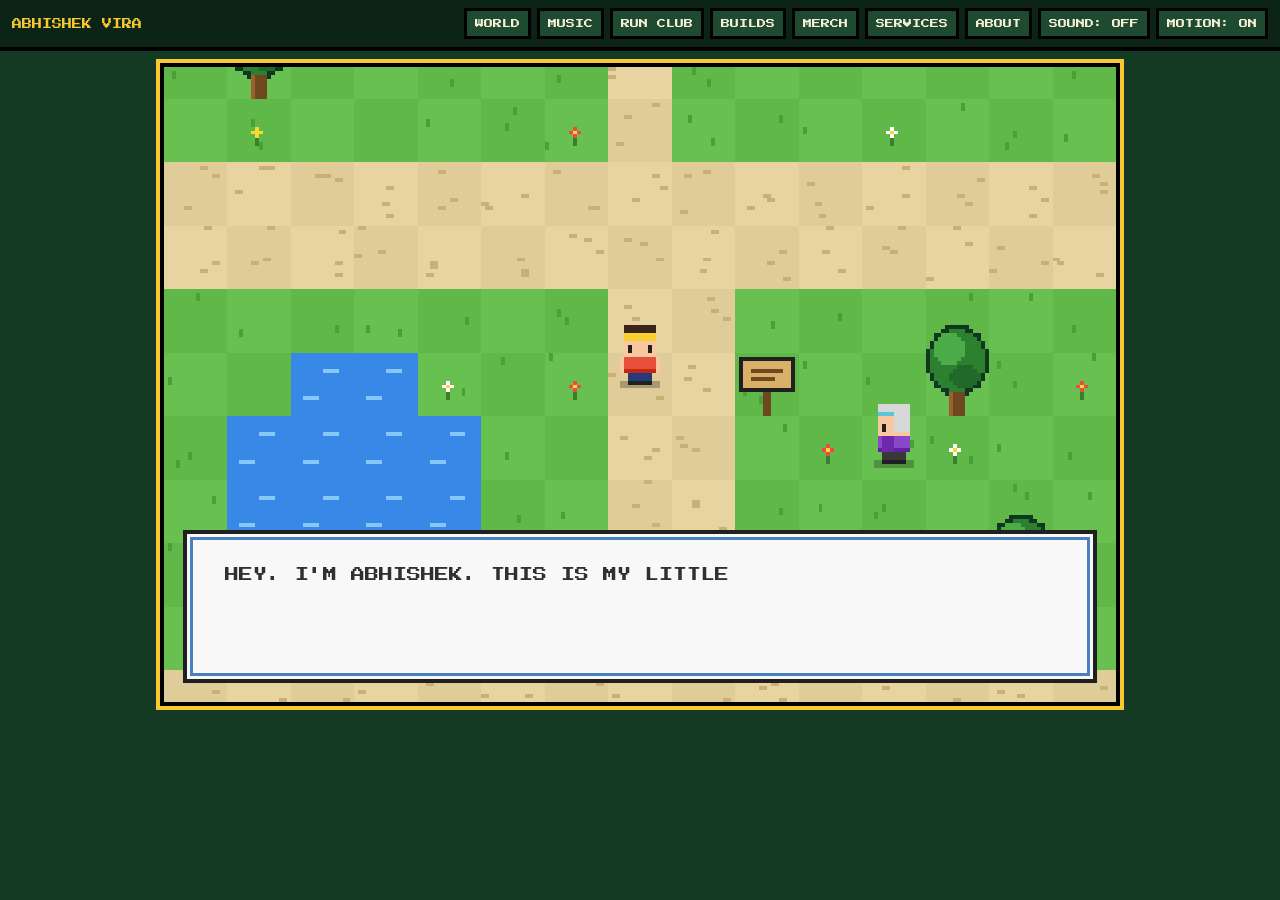
<file: index claude build.html>
<!DOCTYPE html><html lang="en"><head><meta charset="utf-8">
<meta name="viewport" content="width=device-width,initial-scale=1,viewport-fit=cover">
<title>Abhishek Vira — a tiny corner of the internet</title>
<link href="https://fonts.googleapis.com/css2?family=Press+Start+2P&display=swap" rel="stylesheet">
<style>
:root{--px:'Press Start 2P',monospace;--gold:#f8c830;--deep:#143a24;--ink:#1c2a1f;--cream:#f8f0d4;--accent:#e04040}
*{box-sizing:border-box}
body{margin:0;background:var(--deep);color:var(--cream);font:16px/1.5 system-ui,sans-serif;overflow-x:hidden;-webkit-tap-highlight-color:transparent}
:focus-visible{outline:3px solid var(--gold);outline-offset:2px}
.sr{position:absolute;left:-9999px}
header{position:sticky;top:0;z-index:30;display:flex;align-items:center;gap:6px;padding:8px 12px;background:#0c2416;border-bottom:4px solid #000}
.logo{margin-right:auto;color:var(--gold);text-decoration:none;font:10px var(--px)}
.nl,header button{font:9px var(--px);color:var(--cream);background:#1d4a30;border:3px solid #000;padding:8px;text-decoration:none;cursor:pointer}
.nl:hover,header button:hover{background:#2a6a44}
nav{display:flex;gap:6px}#mb{display:none}
@media(max-width:900px){#mb{display:block}nav{display:none;position:absolute;top:100%;left:0;right:0;flex-direction:column;background:#0c2416;padding:10px;border-bottom:4px solid #000}nav.open{display:flex}}
#world{display:flex;flex-direction:column;align-items:center;gap:12px;padding:12px 8px 28px}
#stage{position:relative;width:min(100%,960px,calc((100svh - 130px)*1.5));aspect-ratio:3/2;border:4px solid #000;box-shadow:0 0 0 4px var(--gold);background:#58b848}
#cv{width:100%;height:100%;display:block;image-rendering:pixelated;touch-action:none}
#dialog{position:absolute;left:2%;right:2%;bottom:3%;display:none;min-height:24%;padding:3% 4%;background:#f8f8f8;border:4px solid #202020;box-shadow:inset 0 0 0 3px #f8f8f8,inset 0 0 0 6px #4880c0;font:clamp(8px,1.6vw,14px)/1.8 var(--px);color:#303030;cursor:pointer}
#more{position:absolute;right:14px;bottom:8px;animation:bl .6s steps(2) infinite}
#prompt,#hint{position:absolute;left:50%;transform:translateX(-50%);display:none;font:clamp(8px,1.5vw,12px) var(--px);border:3px solid #000;padding:8px 12px;white-space:nowrap}
#prompt{top:3%;background:var(--gold);color:#000;cursor:pointer;box-shadow:3px 3px 0 #000}
#hint{bottom:4%;background:#fff;color:#222;max-width:94%;white-space:normal;text-align:center;line-height:1.6}
@keyframes bl{50%{opacity:0}}
#pad{display:none;width:100%;max-width:420px;justify-content:space-between;align-items:center;user-select:none;-webkit-user-select:none}
body.touch #pad{display:flex}
.dp{display:grid;grid-template:repeat(3,68px)/repeat(3,68px)}
.dp button,#ab{background:#2a2a2a;color:#fff;border:3px solid #000;font:22px var(--px);touch-action:none}
.dp button.on,#ab.on{background:var(--gold);color:#000}
[data-d=u]{grid-area:1/2}[data-d=l]{grid-area:2/1}[data-d=r]{grid-area:2/3}[data-d=d]{grid-area:3/2}
#ab{width:92px;height:92px;border-radius:50%;background:#c83030}
#wipe{position:fixed;inset:0;z-index:99;background:#000;opacity:0;pointer-events:none;transition:opacity .22s steps(4)}
#wipe.on{opacity:1;pointer-events:all}
.rm *{animation:none!important;transition:none!important}
.page{display:none;max-width:980px;margin:0 auto;padding:16px 14px 60px}.page.show{display:block}
.back{display:inline-block;margin:6px 0 14px;color:var(--gold);font:10px var(--px);text-decoration:none}
.ptitle{font:clamp(14px,4.5vw,26px)/1.4 var(--px);background:var(--accent);color:#fff;border:4px solid #000;box-shadow:6px 6px 0 #000;padding:14px;margin:0 0 20px}
.sh{font:12px/1.6 var(--px);color:var(--gold);margin:30px 0 12px}
.grid{display:grid;grid-template-columns:repeat(auto-fill,minmax(230px,1fr));gap:16px}
.card{background:#fffaf0;color:var(--ink);border:4px solid #000;box-shadow:6px 6px 0 var(--accent);padding:14px}
.card h3{font:11px/1.6 var(--px);margin:6px 0}.card p{margin:6px 0}
.card img,.ph{width:100%;aspect-ratio:1;object-fit:cover;display:grid;place-items:center;border:3px solid #000;margin-bottom:8px}
.ph{background:conic-gradient(#e8d8a8 25%,#d8c898 0 50%,#e8d8a8 0 75%,#d8c898 0) 0 0/16px 16px;font:10px var(--px);color:#6a5a30;text-align:center;padding:6px}
.vid{aspect-ratio:16/9}.vid iframe{width:100%;height:100%;border:3px solid #000}
.btn{display:inline-block;margin:4px 6px 4px 0;font:9px/1.4 var(--px);padding:10px 12px;background:var(--gold);color:#000;border:3px solid #000;box-shadow:3px 3px 0 #000;text-decoration:none}
a.btn:hover{transform:translate(1px,1px)}.btn.off{background:#bbb;box-shadow:none}
.two{display:grid;grid-template-columns:1fr;gap:16px}@media(min-width:700px){.two{grid-template-columns:260px 1fr}.cols{grid-template-columns:1fr 1fr!important}}
.cols{display:grid;grid-template-columns:1fr;gap:16px}
.ls{list-style:none;margin:0;padding:0}.ls li{padding:8px 0;border-bottom:2px dashed #b8a878}
.dt{font:9px var(--px);color:var(--accent);display:block;margin-bottom:2px}
.chip{display:inline-block;background:var(--ink);color:var(--cream);font:8px var(--px);padding:5px 7px;margin:2px}
.tl{list-style:none;margin:0;padding:0 0 0 14px;border-left:4px solid var(--gold)}.tl li{margin:0 0 18px 10px}.tl b{font:10px var(--px);color:var(--gold);display:block}
</style></head><body>
<header><a class="logo" href="#/">ABHISHEK VIRA</a>
<button id="mb" aria-expanded="false" aria-controls="menu">☰ MENU</button>
<nav id="menu" aria-label="Sections"><a class="nl" href="#/">WORLD</a><a class="nl" href="#/music">MUSIC</a><a class="nl" href="#/run">RUN CLUB</a><a class="nl" href="#/builds">BUILDS</a><a class="nl" href="#/merch">MERCH</a><a class="nl" href="#/services">SERVICES</a><a class="nl" href="#/about">ABOUT</a></nav>
<button id="snd" aria-pressed="false">SOUND: OFF</button><button id="mot" aria-pressed="false">MOTION: ON</button></header>
<main>
<div id="world"><h1 class="sr">Abhishek Vira — interactive pixel world. Use the menu at the top to skip it.</h1>
<div id="stage"><canvas id="cv" tabindex="0" aria-label="Interactive map. Arrow keys or WASD to move, Enter to interact. Menu at top of page works too."></canvas>
<button id="prompt" type="button"></button><div id="hint" role="status"></div>
<div id="dialog" role="status"><span id="dtxt" aria-hidden="true"></span><span class="sr" id="dsr" aria-live="polite"></span><span id="more">▼</span></div></div>
<div id="pad"><div class="dp"><button data-d="u" aria-label="Up">▲</button><button data-d="l" aria-label="Left">◀</button><button data-d="r" aria-label="Right">▶</button><button data-d="d" aria-label="Down">▼</button></div><button id="ab" aria-label="Action">A</button></div></div>
<div id="pages"></div></main><div id="wipe"></div>
<noscript><p style="padding:20px">This site needs JavaScript to run.</p></noscript>
<script>
'use strict';
/* ============ CONTENT — EDIT HERE. Empty url = button shows "SOON". ============ */
const sh0={d:'[DATE]',v:'[VENUE]',c:'[CITY]',u:''};
const D={
 email:'hello@example.com',
 social:{Instagram:'',YouTube:'',Spotify:''},
 music:{photo:'',intro:['[EDIT: artist introduction]'],stream:{Spotify:'',Apple:'',YouTube:''},
  releases:[{t:'[Song title]',y:'[Year]',u:'',img:''}],videos:[{t:'[Video title]',id:''}],up:[sh0],past:[sh0]},
 run:{about:'[EDIT: what the run club is]',join:['[Step 1]','[Step 2]'],joinUrl:'',up:[sh0],past:[sh0],places:['[Location]'],photos:[],special:['[Surf trip / special event]']},
 builds:[{n:'[Project name]',d:'[Short description]',u:'',tag:'APP'}],
 merch:[{n:'[Product]',p:'[Price]',d:'[Short description]',u:'',img:''}],
 services:[{t:'Marketing & Growth',d:'[EDIT]',b:['Marketing','Growth','Positioning','Digital presence','Content']},
  {t:'Artist / Creator Support',d:'[EDIT]',b:['Artist marketing','Content','Strategy','Digital presence','Growth']},
  {t:'Consulting',d:'[EDIT]',b:['Strategy','Business','Growth']}],
 about:{photo:'',bio:['[EDIT: short, personal, conversational bio]'],tl:[{y:'[Year]',t:'[Chapter]',d:'[What happened]'}],int:['[Interest]']},
 egg:{npc:['[EDIT: silly NPC line]','[EDIT: reference to one of your songs]','I KNOW NOTHING. I JUST STAND HERE.'],
  sign:['ABHISHEK TOWN. POPULATION: 1 (+ THAT GUY).','STILL JUST A SIGN.'],
  tree:['IT\'S A TREE. IT SAYS NOTHING.','YOU HUG THE TREE. THE TREE IS UNMOVED.','A BIRD LEAVES. YOU FEEL JUDGED.'],
  cave:['???','A DRAFTY WHISPER: "COME BACK WITH MORE SONGS."'],
  rep:{npc:'WE\'VE TALKED 7 TIMES. WE\'RE FRIENDS NOW.',sign:'YOU HAVE READ THIS SIGN 6 TIMES. WHY.',tree:'A TINY ACORN FALLS ON YOUR HEAD. FAIR.'}}
};
/* ============ PAGES ============ */
const $=s=>document.querySelector(s),$$=s=>document.querySelectorAll(s);
const esc=s=>String(s??'').replace(/[&<>"']/g,c=>'&#'+c.charCodeAt(0)+';');
const btn=(l,u)=>u?`<a class="btn" href="${esc(u)}" target="_blank" rel="noopener">${esc(l)}</a>`:`<span class="btn off">${esc(l)} · SOON</span>`;
const L=(a,f,e='NOTHING HERE YET.')=>a&&a.length?a.map(f).join(''):`<p>${e}</p>`;
const img=(s,a,ph)=>s?`<img loading="lazy" decoding="async" src="${esc(s)}" alt="${esc(a)}">`:`<div class="ph" role="img" aria-label="${esc(a)}">${esc(ph)}</div>`;
const socials=()=>Object.entries(D.social).map(([k,v])=>btn(k.toUpperCase(),v)).join('');
const shows=a=>`<ul class="ls">${L(a,s=>`<li><span class="dt">${esc(s.d)}</span><b>${esc(s.v)}</b> · ${esc(s.c)} ${s.u?btn('INFO',s.u):''}</li>`,'NO SHOWS LISTED YET.')}</ul>`;
const M={music:['🎵','MUSIC HOUSE','#e04040'],run:['🏃','RUN CLUB','#38a050'],builds:['💻','THE LAB','#4878c8'],merch:['👕','MERCH SHOP','#a050c8'],services:['✦','SERVICES','#d89a10'],about:['👤','ME','#20a898']};
const P={
music:()=>{const m=D.music;return`<div class="two"><div class="card">${img(m.photo,'Artist photo','ARTIST PHOTO')}</div><div class="card">${m.intro.map(t=>`<p>${esc(t)}</p>`).join('')}<div>${Object.entries(m.stream).map(([k,v])=>btn(k.toUpperCase(),v)).join('')}</div></div></div>
<h2 class="sh">RELEASES</h2><div class="grid">${L(m.releases,r=>`<div class="card">${img(r.img,r.t,'COVER ART')}<h3>${esc(r.t)}</h3><p>${esc(r.y)}</p>${btn('LISTEN',r.u)}</div>`)}</div>
<h2 class="sh">VIDEOS</h2><div class="grid">${L(m.videos,v=>`<div class="card"><div class="vid">${v.id?`<iframe loading="lazy" title="${esc(v.t)}" src="https://www.youtube-nocookie.com/embed/${esc(v.id)}" allowfullscreen></iframe>`:`<div class="ph" style="height:100%;aspect-ratio:auto">VIDEO</div>`}</div><h3>${esc(v.t)}</h3></div>`)}</div>
<h2 class="sh">SHOWS</h2><div class="cols"><div class="card"><h3>UPCOMING</h3>${shows(m.up)}</div><div class="card"><h3>PAST</h3>${shows(m.past)}</div></div>
<h2 class="sh">MORE</h2><div class="card"><a class="btn" href="#/merch">VISIT THE MERCH SHOP →</a>${socials()}</div>`},
run:()=>{const r=D.run;return`<div class="card"><p>${esc(r.about)}</p></div>
<h2 class="sh">HOW TO JOIN</h2><div class="card"><ol>${r.join.map(s=>`<li>${esc(s)}</li>`).join('')}</ol>${btn('JOIN IN',r.joinUrl)}</div>
<h2 class="sh">RUNS</h2><div class="cols"><div class="card"><h3>UPCOMING</h3>${shows(r.up)}</div><div class="card"><h3>PREVIOUS</h3>${shows(r.past)}</div></div>
<h2 class="sh">WHERE WE RUN</h2><div class="card">${r.places.map(p=>`<span class="chip">${esc(p)}</span>`).join('')}</div>
<h2 class="sh">SPECIAL EVENTS</h2><div class="grid">${r.special.map(s=>`<div class="card"><p>${esc(s)}</p></div>`).join('')}</div>
<h2 class="sh">PHOTOS</h2><div class="grid">${r.photos.length?r.photos.map(p=>`<div class="card">${img(p,'Run club photo')}</div>`).join(''):[1,2,3].map(()=>`<div class="card">${img('','Photo placeholder','PHOTO')}</div>`).join('')}</div>
<h2 class="sh">FIND US</h2><div class="card">${socials()}</div>`},
builds:()=>`<div class="grid">${L(D.builds,b=>`<div class="card"><span class="chip">${esc(b.tag)}</span><h3>${esc(b.n)}</h3><p>${esc(b.d)}</p>${btn('OPEN',b.u)}</div>`)}</div>`,
merch:()=>`<div class="grid">${L(D.merch,m=>`<div class="card">${img(m.img,m.n,'PRODUCT')}<h3>${esc(m.n)}</h3><p><b>${esc(m.p)}</b></p><p>${esc(m.d)}</p>${btn('BUY',m.u)}</div>`)}</div>`,
services:()=>`<div class="grid">${D.services.map(s=>`<div class="card"><h3>${esc(s.t)}</h3><p>${esc(s.d)}</p>${s.b.map(x=>`<span class="chip">${esc(x)}</span>`).join('')}</div>`).join('')}</div>
<div class="card" style="margin-top:22px"><h3>NEED HELP WITH SOMETHING? LET'S TALK.</h3><a class="btn" href="mailto:${esc(D.email)}">EMAIL ME</a>${socials()}</div>`,
about:()=>{const a=D.about;return`<div class="two"><div class="card">${img(a.photo,'Abhishek','AVATAR')}</div><div class="card">${a.bio.map(t=>`<p>${esc(t)}</p>`).join('')}<a class="btn" href="#/music">MUSIC</a><a class="btn" href="#/builds">THINGS I BUILT</a><a class="btn" href="#/run">RUN CLUB</a></div></div>
<h2 class="sh">CHAPTERS</h2><ol class="tl">${a.tl.map(t=>`<li><b>${esc(t.y)}</b><strong>${esc(t.t)}</strong><br>${esc(t.d)}</li>`).join('')}</ol>
<h2 class="sh">INTO RIGHT NOW</h2><div class="card">${a.int.map(i=>`<span class="chip">${esc(i)}</span>`).join('')}</div>`}
};
$('#pages').innerHTML=Object.keys(P).map(k=>`<section class="page" id="p-${k}" style="--accent:${M[k][2]}"><a class="back" href="#/">← BACK TO THE WORLD</a><h1 class="ptitle" id="h-${k}" tabindex="-1">${M[k][0]} ${M[k][1]}</h1>${P[k]()}<a class="back" href="#/" style="margin-top:30px">← BACK TO THE WORLD</a></section>`).join('');
/* ============ ROUTER + UI ============ */
let reduced=matchMedia('(prefers-reduced-motion:reduce)').matches,busy=false,lastB=null,snd=false,AC=null;
const route=()=>{const h=location.hash.replace(/^#\/?/,'');return M[h]?h:'world'};
function go(r){if(route()===r)return;const set=()=>location.hash=r==='world'?'#/':'#/'+r;if(reduced)return set();$('#wipe').classList.add('on');setTimeout(()=>{set();requestAnimationFrame(()=>$('#wipe').classList.remove('on'))},240)}
function show(){const r=route();busy=false;$('#wipe').classList.remove('on');$$('.page').forEach(s=>s.classList.toggle('show',s.id==='p-'+r));$('#world').style.display=r==='world'?'flex':'none';
 if(r==='world'){document.title='Abhishek Vira — a tiny corner of the internet';if(lastB){lastB.open=false;p.x=(lastB.x+(lastB.w>>1))*T+8;p.y=(lastB.y+lastB.h)*T+12;p.dir='down'}}
 else{document.title=M[r][1]+' · Abhishek Vira';scrollTo(0,0);$('#h-'+r).focus({preventScroll:true})}}
addEventListener('hashchange',show);
document.addEventListener('click',e=>{const a=e.target.closest('a[href^="#/"]');if(a){e.preventDefault();$('#menu').classList.remove('open');$('#mb').setAttribute('aria-expanded','false');go(a.getAttribute('href').slice(2)||'world')}});
$('#mb').onclick=()=>{const o=$('#menu').classList.toggle('open');$('#mb').setAttribute('aria-expanded',o)};
$('#mot').onclick=e=>{reduced=!reduced;document.body.classList.toggle('rm',reduced);e.target.textContent='MOTION: '+(reduced?'OFF':'ON');e.target.setAttribute('aria-pressed',reduced)};
document.body.classList.toggle('rm',reduced);$('#mot').textContent='MOTION: '+(reduced?'OFF':'ON');
if(matchMedia('(pointer:coarse)').matches||innerWidth<760||'ontouchstart' in window)document.body.classList.add('touch');
$('#snd').onclick=e=>{snd=!snd;if(snd&&!AC)AC=new(window.AudioContext||window.webkitAudioContext)();e.target.textContent='SOUND: '+(snd?'ON':'OFF');e.target.setAttribute('aria-pressed',snd);sfx('ok')};
function sfx(k){if(!snd||!AC)return;const m={talk:[660,.03,'square'],step:[110,.03,'triangle'],door:[880,.15,'square'],ok:[990,.1,'square']}[k],o=AC.createOscillator(),g=AC.createGain(),t=AC.currentTime;o.type=m[2];o.frequency.value=m[0];g.gain.setValueAtTime(.04,t);g.gain.exponentialRampToValueAtTime(.0001,t+m[1]);o.connect(g);g.connect(AC.destination);o.start();o.stop(t+m[1])}
/* ============ WORLD ============ */
const T=16,MW=32,MH=26,VW=240,VH=160,cv=$('#cv'),ctx=cv.getContext('2d');cv.width=VW;cv.height=VH;
const mk=(w,h)=>{const c=document.createElement('canvas');c.width=w;c.height=h;return[c,c.getContext('2d')]};
const R=(g,x,y,w,h,c)=>{g.fillStyle=c;g.fillRect(x,y,w,h)};
const sh=(h,a)=>{const n=parseInt(h.slice(1),16),f=v=>Math.max(0,Math.min(255,v));return`rgb(${f((n>>16)+a)},${f((n>>8&255)+a)},${f((n&255)+a)})`};
const rnd=(x,y,k)=>((((x*73856093)^(y*19349663)^(k*83492791))>>>0)%1000)/1000;
const ell=(g,cx,cy,rx,ry,c)=>{g.fillStyle=c;for(let y=-ry;y<ry;y++){const w=Math.round(rx*Math.sqrt(1-((y+.5)/ry)**2));g.fillRect(cx-w,cy+y,w*2,1)}};
const IC={note:[63,33,33,33,33,99,231,99],flask:[60,24,24,60,126,255,255,126],shoe:[192,224,240,248,255,255,255,0],shirt:[231,255,255,126,60,60,60,60],star:[24,24,60,255,255,60,24,24],face:[126,255,153,255,255,189,195,126]};
const icon=(g,n,x,y)=>IC[n].forEach((r,j)=>{for(let i=0;i<8;i++)if(r>>(7-i)&1){R(g,x+i+1,y+j+1,1,1,'#00000066');R(g,x+i,y+j,1,1,'#fff')}});
/* map */
const tl=[...Array(MH)].map(()=>Array(MW).fill(0)),fill=(t,a,b,c,d)=>{for(let y=b;y<=d;y++)for(let x=a;x<=c;x++)tl[y][x]=t};
fill(1,2,9,29,10);fill(1,2,17,29,18);fill(1,16,11,17,16);fill(1,16,6,16,8);fill(1,6,7,6,8);fill(1,26,7,26,8);fill(1,12,19,12,23);fill(1,12,23,17,23);
fill(2,10,12,13,15);[[10,12],[13,12],[10,15],[13,15]].forEach(([x,y])=>tl[y][x]=0);
for(let y=0;y<MH;y++)for(let x=0;x<MW;x++)if(x==0||x==31||y==0||y==25||((y==1||y==24)&&x%2==0)||((x==1||x==30)&&y%2==0))tl[y][x]=3;
[[10,3],[11,5],[10,7],[20,2],[21,4],[22,2],[2,12],[3,14],[2,16],[20,16],[21,20],[23,21],[26,20],[27,22],[4,21],[3,23],[8,21],[9,23],[11,21],[21,12],[22,15],[7,11],[24,11]].forEach(([x,y])=>{if(!tl[y][x])tl[y][x]=3});
const B=[
{id:'music',n:'MUSIC HOUSE',lb:'MUSIC',x:4,y:3,w:5,h:4,roof:'#d83838',wall:'#f0e0b0',ic:'note'},
{id:'builds',n:'THE LAB',lb:'THE LAB',x:13,y:2,w:6,h:4,roof:'#4878c8',wall:'#d8e0e8',ic:'flask'},
{id:'run',n:'RUN CLUB',lb:'RUN CLUB',x:24,y:3,w:5,h:4,roof:'#38a050',wall:'#f0e8c8',ic:'shoe'},
{id:'merch',n:'MERCH SHOP',lb:'MERCH',x:4,y:13,w:5,h:4,roof:'#a050c8',wall:'#f0d8e8',ic:'shirt'},
{id:'services',n:'SERVICES',lb:'SERVICES',x:24,y:13,w:5,h:4,roof:'#e8b020',wall:'#f8f0c0',ic:'star'},
{id:'about',n:'ME',lb:'ME',x:14,y:20,w:4,h:3,roof:'#20a898',wall:'#e0f0e8',ic:'face'}];
const OB=[{id:'npc',type:'npc',verb:'TALK',tx:20,ty:13},{id:'sign',type:'sign',verb:'READ',tx:18,ty:12},{id:'cave',type:'cave',verb:'???',tx:29,ty:22}];
OB.forEach(o=>{o.x=o.tx*T+8;o.y=o.ty*T+8});
const sol=tl.map(r=>r.map(t=>t>1?1:0));
B.forEach(b=>{for(let y=b.y;y<b.y+b.h;y++)for(let x=b.x;x<b.x+b.w;x++)sol[y][x]=1});OB.forEach(o=>sol[o.ty][o.tx]=1);
const trees=[];tl.forEach((r,y)=>r.forEach((t,x)=>{if(t==3)trees.push({x,y})}));
/* sprites */
const [GC,gg]=mk(MW*T,MH*T);let TS,CS,SS;
function buildSprites(){
 for(let y=0;y<MH;y++)for(let x=0;x<MW;x++){const t=tl[y][x],px=x*T,py=y*T;
  if(t==1){R(gg,px,py,T,T,(x+y)&1?'#e8d4a0':'#e0cc98');for(let k=0;k<3;k++)R(gg,px+rnd(x,y,k)*14|0,py+rnd(x,y,k+5)*14|0,2,1,'#c8b078');continue}
  R(gg,px,py,T,T,t==2?'#3888e8':(x+y)&1?'#68c050':'#60b848');
  if(t!=2){for(let k=0;k<2;k++)if(rnd(x,y,k)<.5)R(gg,px+rnd(x,y,k+3)*13|0,py+rnd(x,y,k+7)*12|0,1,2,'#48a038');
   if(t==0&&rnd(x,y,9)<.07){const c=['#f04848','#f8d830','#fff'][rnd(x,y,4)*3|0];R(gg,px+7,py+9,1,3,'#38802a');R(gg,px+6,py+8,3,1,c);R(gg,px+7,py+7,1,3,c);R(gg,px+7,py+8,1,1,'#f8d830')}}}
 B.forEach(b=>{const W=b.w*T,H=b.h*T,rh=b.h>3?24:16,[c,g]=mk(W,H);
  R(g,0,0,W,H,'#202020');R(g,1,rh,W-2,H-rh-1,b.wall);R(g,1,1,W-2,rh-1,b.roof);R(g,1,1,W-2,2,sh(b.roof,45));
  for(let y=5;y<rh-2;y+=4)R(g,1,y,W-2,1,sh(b.roof,-35));R(g,1,rh-3,W-2,3,sh(b.roof,-70));R(g,1,H-4,W-2,3,sh(b.wall,-50));
  icon(g,b.ic,W-8>>1,(rh-8>>1)-1);
  g.font='8px "Press Start 2P",monospace';g.textBaseline='top';const sw=Math.ceil(g.measureText(b.lb).width)+6,sx=(W-sw)/2|0,sy=rh+3;
  R(g,sx,sy,sw,12,'#202020');R(g,sx+1,sy+1,sw-2,10,'#f8f0d0');g.fillStyle='#202020';g.fillText(b.lb,sx+3,sy+2);
  const dx=(b.w>>1)*T+2;R(g,dx-1,H-17,14,17,'#202020');R(g,dx,H-16,12,16,'#7a4820');R(g,dx+5,H-16,2,16,'#5a3010');R(g,dx+9,H-8,2,2,'#f8c830');
  if(b.h>3)[8,W-18].forEach(wx=>{R(g,wx-1,rh+17,12,10,'#202020');R(g,wx,rh+18,10,8,'#a8d8f8');R(g,wx+4,rh+18,2,8,'#202020')});
  b.s=c;b.dx=dx;b.dxp=b.x*T+dx;b.dyp=(b.y+b.h)*T-16});
 let g;[TS,g]=mk(16,24);ell(g,8,10,8,9,'#103820');ell(g,8,10,7,8,'#2c8030');ell(g,6,7,4,4,'#4cac48');ell(g,10,14,4,3,'#1f6a2a');R(g,6,18,4,6,'#704820');R(g,6,18,1,6,'#9a6030');
 [CS,g]=mk(16,16);ell(g,8,9,8,7,'#383430');ell(g,8,9,7,6,'#787068');R(g,5,8,6,8,'#101010');[[1,0],[2,0],[3,0],[3,1],[2,2],[2,3],[2,5]].forEach(([i,j])=>R(g,5+i,8+j,1,1,'#f8d030'));
 [SS,g]=mk(16,16);R(g,7,8,2,8,'#704820');R(g,1,1,14,9,'#202020');R(g,2,2,12,7,'#d8b068');R(g,4,4,8,1,'#704820');R(g,4,6,6,1,'#704820')}
function drawChar(g,ox,oy,dir,st,pal){const r=(x,y,w,h,c)=>R(g,ox+x,oy+y,w,h,c),lL=st==1?1:0,rL=st==2?1:0,sd=dir=='left'||dir=='right';
 r(3,14,10,2,'#00000040');r(5,11,3,4-lL,pal.pants);r(8,11,3,4-rL,pal.pants);r(5,14-lL,3,1,'#202020');r(8,14-rL,3,1,'#202020');
 r(4,7,8,5,pal.shirt);r(4,11,8,1,sh(pal.shirt,-40));
 if(sd){r(dir=='left'?5:8,8,3,4,sh(pal.shirt,-30))}else{r(3,8,1,4,pal.skin);r(12,8,1,4,pal.skin)}
 r(4,0,8,8,pal.skin);
 if(dir=='down'){r(4,0,8,3,pal.hair);r(4,2,8,2,pal.band);r(5,5,1,2,'#202020');r(10,5,1,2,'#202020')}
 else if(dir=='up'){r(4,0,8,7,pal.hair);r(4,3,8,1,pal.band)}
 else{r(4,0,8,2,pal.hair);r(4,2,8,1,pal.band);const L=dir=='left';r(L?8:4,2,4,5,pal.hair);r(L?5:10,5,1,2,'#202020')}}
const PL={skin:'#f8c8a0',hair:'#3a2418',band:'#f8d030',shirt:'#e8503a',pants:'#2a3a78'},NP={skin:'#f8c8a0',hair:'#d8d8d8',band:'#58c8d8',shirt:'#8a48c8',pants:'#383838'};
/* state */
const p={x:264,y:200,dir:'down',t:0,fr:0},cam={x:0,y:0},keys={},pad={},SPD=72;let mouse=null,auto=null,nearB=null,nearI=null,nearT=null,entering=0,lastFr=0;
const blocked=(x,y)=>{const x0=Math.floor((x-4)/T),x1=Math.floor((x+3.99)/T),y0=Math.floor((y-6)/T),y1=Math.floor((y-.01)/T);
 for(let j=y0;j<=y1;j++)for(let i=x0;i<=x1;i++)if(i<0||j<0||i>=MW||j>=MH||sol[j][i])return true;return false};
/* dialog */
const dlg=$('#dialog'),dtxt=$('#dtxt');let dq=[],di=0,dc=0,dt=null,ddone=true,dopen=false,dintro=false;
function say(lines,intro){dq=lines;di=0;dopen=true;dintro=!!intro;dlg.style.display='block';typeLine()}
function typeLine(){const s=dq[di];ddone=false;dc=0;dtxt.textContent='';$('#more').style.display='none';$('#dsr').textContent=s;clearInterval(dt);
 if(reduced){dtxt.textContent=s;ddone=true;return fin()}
 dt=setInterval(()=>{dc++;dtxt.textContent=s.slice(0,dc);if(dc%3==0)sfx('talk');if(dc>=s.length){clearInterval(dt);ddone=true;fin()}},28)}
const fin=()=>$('#more').style.display=di<dq.length-1?'block':'none';
function advance(){if(!dopen)return;if(!ddone){clearInterval(dt);dtxt.textContent=dq[di];ddone=true;return fin()}if(++di<dq.length)typeLine();else closeDlg()}
function closeDlg(){dopen=false;dlg.style.display='none';clearInterval(dt);if(dintro){dintro=false;hint()}}
function hint(){const h=$('#hint');h.textContent='EXPLORE AROUND. WALK INTO A PLACE TO SEE WHAT I DO.';h.style.display='block';setTimeout(()=>h.style.display='none',6000)}
dlg.onclick=advance;
const cnt={};
function interact(o){const n=cnt[o.id]=(cnt[o.id]||0)+1,E=D.egg;let l;
 if(o.type=='tree')l=n%5==0?E.rep.tree:E.tree[Math.floor(Math.random()*E.tree.length)];
 else if(o.type=='npc'&&n==7)l=E.rep.npc;else if(o.type=='sign'&&n==6)l=E.rep.sign;
 else l=E[o.type][(n-1)%E[o.type].length];
 sfx('ok');say(o.type=='cave'?E.cave:[l])}
function near(){nearB=null;for(const b of B){const Dx=b.x*T+b.dx+6,by=(b.y+b.h)*T;if(Math.abs(p.x-Dx)<=12&&p.y>=by+6&&p.y<=by+24)nearB=b}
 nearI=null;for(const o of OB)if(Math.hypot(p.x-o.x,p.y-4-o.y)<22)nearI=o;
 nearT=null;for(const t of trees)if(Math.hypot(p.x-(t.x*T+8),p.y-4-(t.y*T+8))<20){nearT={id:'tree',type:'tree'};break}
 const pr=$('#prompt'),txt=nearB&&!entering?'▶ ENTER '+nearB.n:nearI&&!dopen?'▶ '+nearI.verb:'';if(pr.textContent!==txt)pr.textContent=txt;pr.style.display=txt?'block':'none'}
function act(){if(route()!=='world'||busy)return;if(dopen)return advance();if(nearB)return enter(nearB);if(nearI)return interact(nearI);if(nearT)interact(nearT)}
$('#prompt').onclick=act;
function enter(b){if(busy)return;busy=true;b.open=true;lastB=b;auto=null;p.x=b.x*T+b.dx+6;p.dir='up';entering=reduced?0:.24;sfx('door');setTimeout(()=>go(b.id),reduced?0:260)}
/* input */
addEventListener('keydown',e=>{if(route()!=='world'||e.ctrlKey||e.metaKey||e.altKey)return;const k=e.key.toLowerCase();
 if('arrowup arrowdown arrowleft arrowright w a s d'.split(' ').includes(k)){keys[k]=1;e.preventDefault()}
 else if((k=='enter'||k==' ')&&!e.target.closest('button,a')){e.preventDefault();if(!e.repeat)act()}});
addEventListener('keyup',e=>delete keys[e.key.toLowerCase()]);addEventListener('blur',()=>{for(const k in keys)delete keys[k]});
$$('#pad [data-d]').forEach(b=>{const d=b.dataset.d,on=e=>{e.preventDefault();pad[d]=1;b.classList.add('on');b.setPointerCapture&&b.setPointerCapture(e.pointerId)},off=()=>{pad[d]=0;b.classList.remove('on')};
 b.addEventListener('pointerdown',on);['pointerup','pointercancel','lostpointercapture'].forEach(v=>b.addEventListener(v,off));b.oncontextmenu=e=>e.preventDefault()});
$('#ab').addEventListener('pointerdown',e=>{e.preventDefault();act()});
const wpos=e=>{const r=cv.getBoundingClientRect(),fx=(e.clientX-r.left)/r.width,fy=(e.clientY-r.top)/r.height;return{fx,fy,x:cam.x+fx*VW,y:cam.y+fy*VH}};
cv.addEventListener('pointermove',e=>{if(e.pointerType=='mouse')mouse=wpos(e)});cv.addEventListener('pointerleave',()=>mouse=null);
cv.addEventListener('click',e=>{if(busy||dopen)return;const w=wpos(e);const b=B.find(b=>w.x>=b.x*T&&w.x<(b.x+b.w)*T&&w.y>=b.y*T&&w.y<(b.y+b.h)*T);
 if(b){if(nearB===b)return enter(b);auto={x:b.x*T+b.dx+6,y:(b.y+b.h)*T+14,b,st:0}}else auto={x:w.x,y:w.y,st:0}});
/* loop */
function step(dt){let kx=0,ky=0;const K=n=>keys[n]||pad[n[0]];
 if(K('arrowleft')||keys.a||pad.l)kx--;if(K('arrowright')||keys.d||pad.r)kx++;if(K('arrowup')||keys.w||pad.u)ky--;if(K('arrowdown')||keys.s||pad.d)ky++;
 if((kx||ky)&&dopen&&(ddone||dintro))closeDlg();
 let vx=0,vy=0;if(busy||(dopen&&!(kx||ky))){}
 else if(kx||ky){vx=kx;vy=ky;auto=null}
 else{const t=auto||(mouse&&{x:cam.x+mouse.fx*VW,y:cam.y+mouse.fy*VH});if(t){const dx=t.x-p.x,dy=t.y-p.y,d=Math.hypot(dx,dy);if(d>(auto?3:6)){vx=dx/d;vy=dy/d}else if(auto&&!auto.b)auto=null}}
 if(vx&&vy){const n=Math.SQRT1_2;vx*=n;vy*=n}
 const bx=p.x,by=p.y,s=SPD*dt;
 if(vx&&!blocked(p.x+vx*s,p.y))p.x+=vx*s;if(vy&&!blocked(p.x,p.y+vy*s))p.y+=vy*s;
 const mv=Math.hypot(p.x-bx,p.y-by);
 if(mv>0){p.dir=Math.abs(vx)>Math.abs(vy)?(vx<0?'left':'right'):(vy<0?'up':'down');p.t+=dt;const f=[0,1,0,2][p.t/.13&3];if(f&&f!==lastFr)sfx('step');lastFr=f;p.fr=f}else{p.fr=0;p.t=0}
 if(auto){auto.st=(vx||vy)&&mv<.15*s?auto.st+dt:0;if(auto.b&&nearB===auto.b)enter(auto.b);else if(auto.st>.6){if(auto.b)enter(auto.b);else auto=null}}}
function draw(t){
 cam.x=Math.max(0,Math.min(MW*T-VW,Math.round(p.x-VW/2)));cam.y=Math.max(0,Math.min(MH*T-VH,Math.round(p.y-VH/2)));const cx=cam.x,cy=cam.y;
 ctx.drawImage(GC,-cx,-cy);const f=reduced?0:(t/500|0)&1;
 for(let y=cy>>4;y<=(cy+VH>>4)&&y<MH;y++)for(let x=cx>>4;x<=(cx+VW>>4)&&x<MW;x++)if(tl[y][x]==2){const px=x*T-cx,py=y*T-cy;R(ctx,px+(f?2:8),py+4,4,1,'#88c8f8');R(ctx,px+(f?10:3),py+11,4,1,'#88c8f8')}
 const it=[];
 trees.forEach(tr=>{const y=(tr.y+1)*T;if(y>cy&&y-T-8<cy+VH&&tr.x*T>cx-T&&tr.x*T<cx+VW)it.push({y,f:()=>ctx.drawImage(TS,tr.x*T-cx,tr.y*T-8-cy)})});
 B.forEach(b=>it.push({y:(b.y+b.h)*T,f:()=>{const x=b.x*T-cx,y=b.y*T-cy;ctx.drawImage(b.s,x,y);
  if(b.open){R(ctx,b.dxp-cx,b.dyp-cy,12,16,'#1a0e08');R(ctx,b.dxp-cx+2,b.dyp-cy+2,8,14,'#3a2410')}
  if(b===nearB&&!b.open){const c=!reduced&&(t/250|0)&1?'#fff':'#f8d030';R(ctx,x-2,y-2,b.w*T+4,2,c);R(ctx,x-2,y+b.h*T,b.w*T+4,2,c);R(ctx,x-2,y,2,b.h*T,c);R(ctx,x+b.w*T,y,2,b.h*T,c)}}}));
 OB.forEach(o=>it.push({y:(o.ty+1)*T,f:()=>{const x=o.tx*T-cx,y=o.ty*T-cy;
  if(o.type=='cave')ctx.drawImage(CS,x,y);else if(o.type=='sign')ctx.drawImage(SS,x,y);
  else{const dx=p.x-o.x,dy=p.y-o.y,d=Math.abs(dx)>Math.abs(dy)?(dx<0?'left':'right'):(dy<0?'up':'down');drawChar(ctx,x,y-3,d,0,NP)}}}));
 it.push({y:entering?lastB.y*T+lastB.h*T+1:p.y,f:()=>{if(!entering||entering>.06)drawChar(ctx,Math.round(p.x-8-cx),Math.round(p.y-15-cy),p.dir,p.fr,PL)}});
 it.sort((a,b)=>a.y-b.y).forEach(i=>i.f())}
let last=0;
function loop(t){requestAnimationFrame(loop);if(route()!=='world'||document.hidden){last=0;return}
 const dt=last?Math.min(.05,(t-last)/1000):0;last=t;
 if(entering>0){entering-=dt;p.y-=50*dt}else step(dt);
 near();draw(t)}
/* start */
const start=()=>{buildSprites();show();requestAnimationFrame(loop);if(route()==='world'){say(["HEY. I'M ABHISHEK. THIS IS MY LITTLE CORNER OF THE INTERNET. GO HAVE A LOOK AROUND."],true);setTimeout(()=>{if(dintro)closeDlg()},10000)}};
let started=false;const go1=()=>{if(!started){started=true;start()}};
document.fonts?Promise.race([document.fonts.load('8px "Press Start 2P"'),new Promise(r=>setTimeout(r,1500))]).then(go1,go1):go1();
</script></body></html>
</file>
